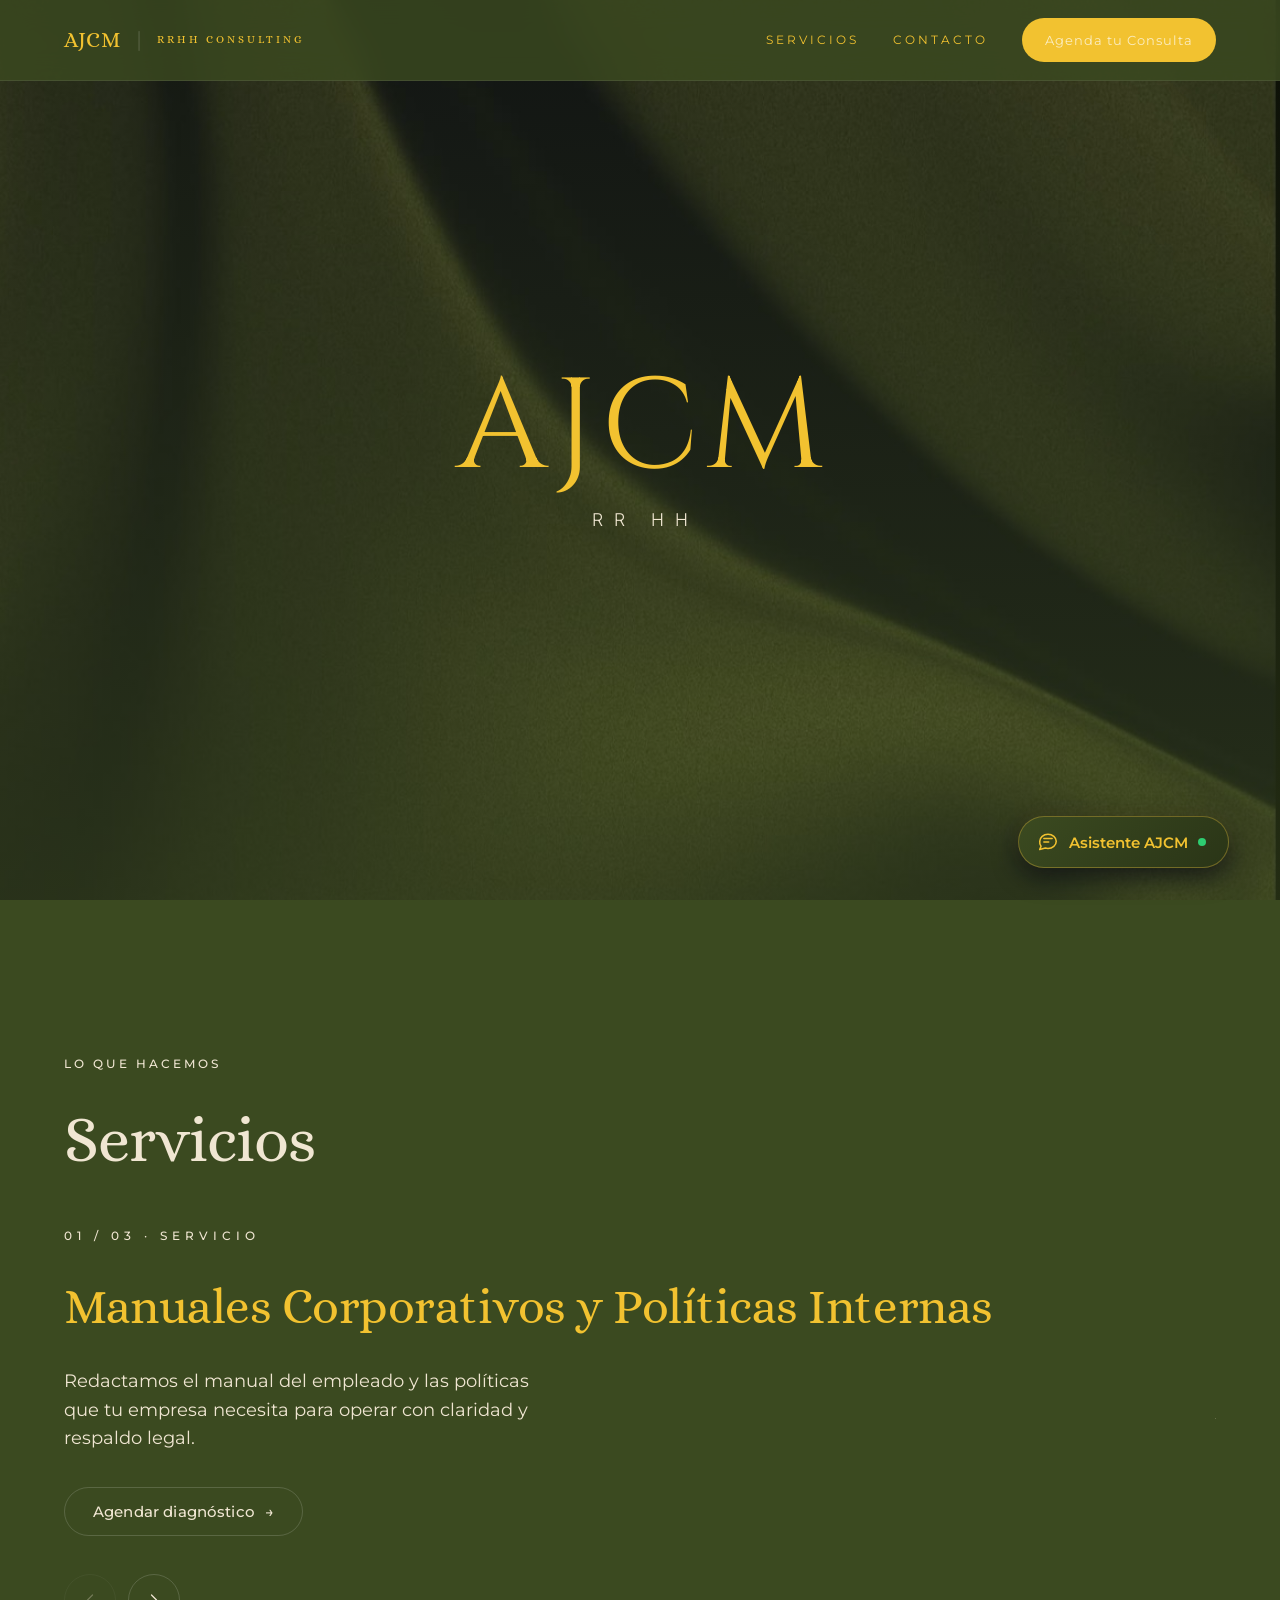
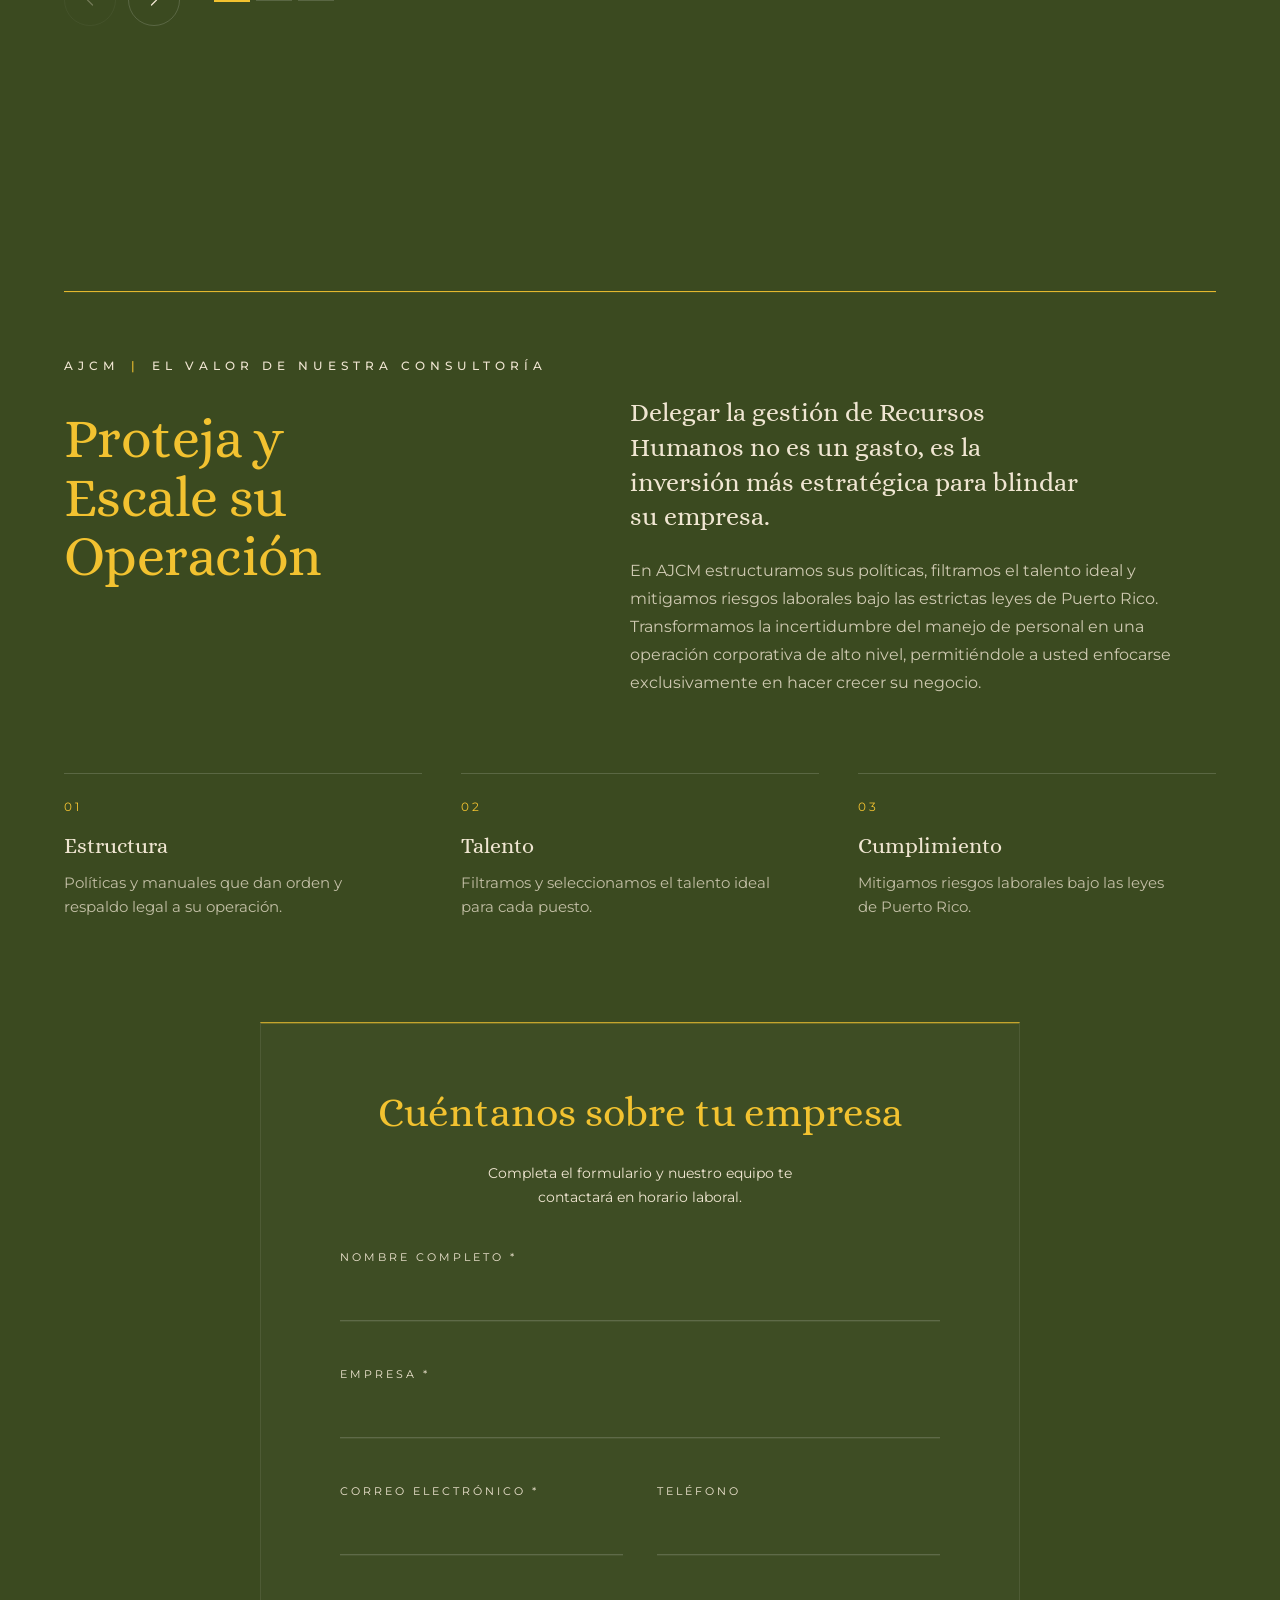
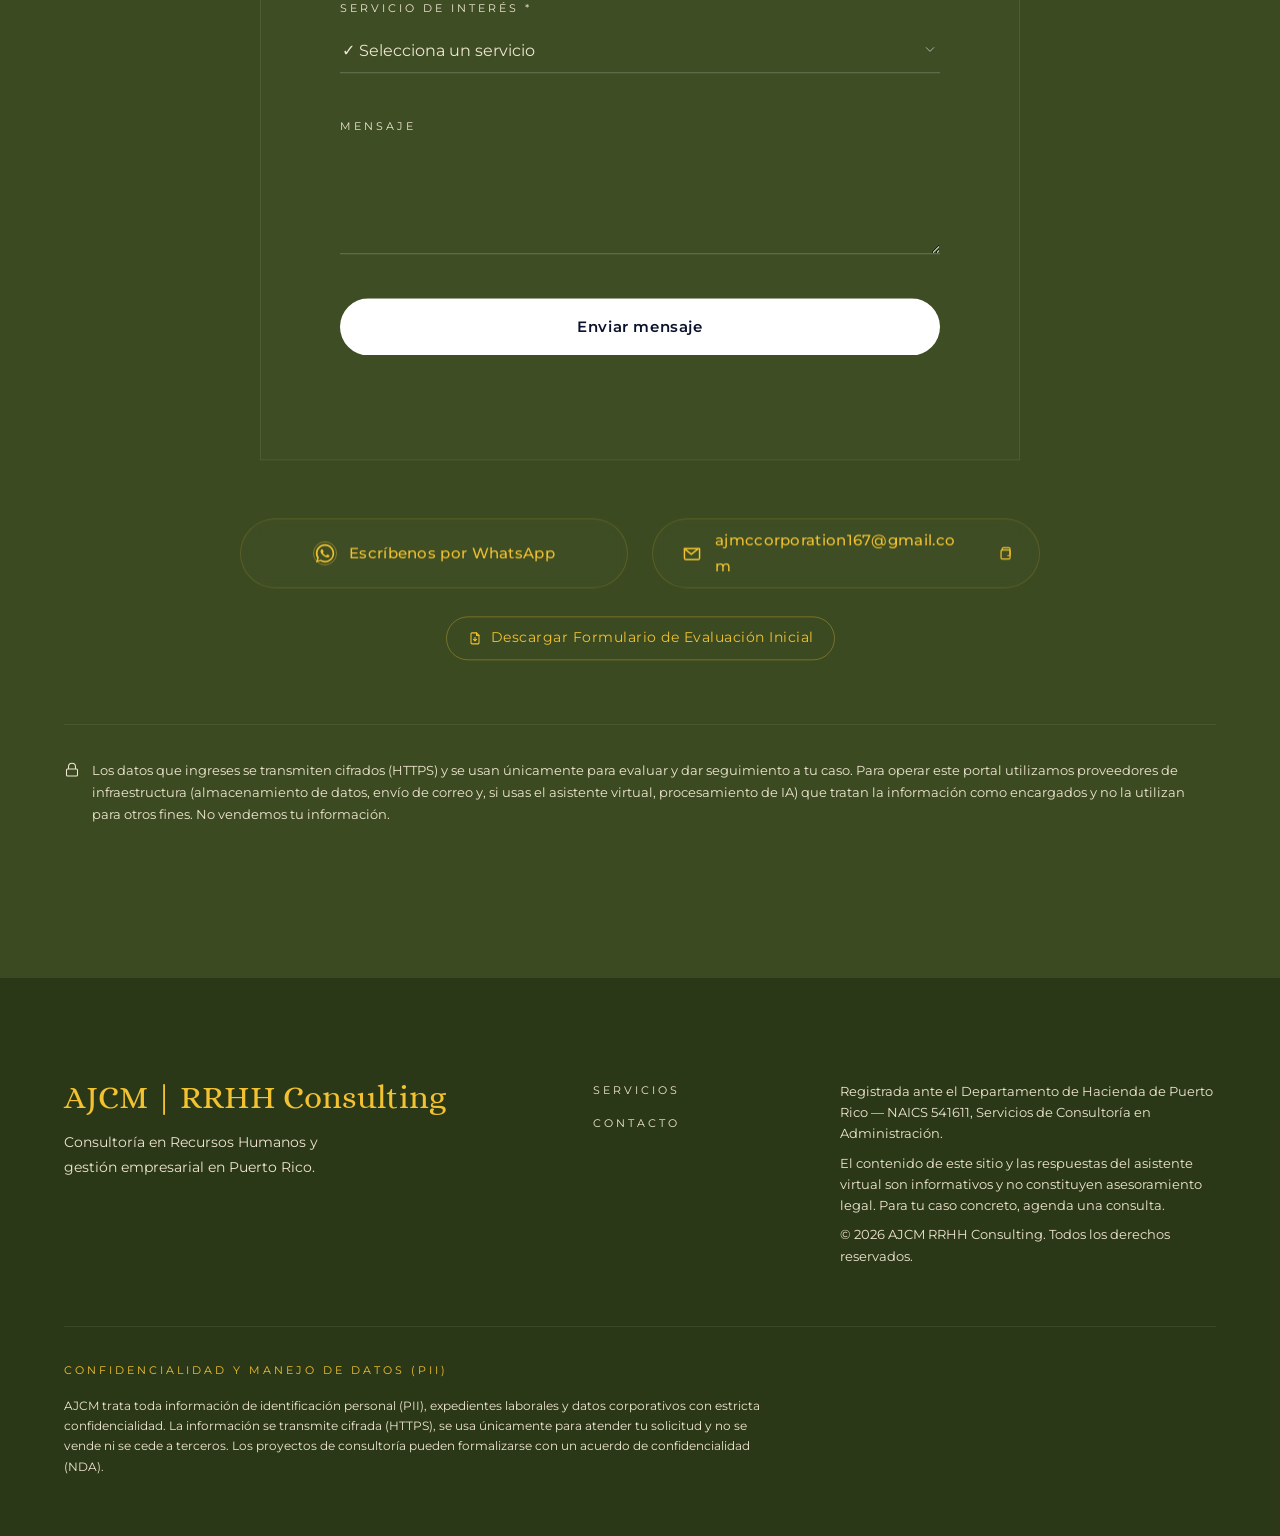
<file: index.html>
<!DOCTYPE html>
<html lang="es">
<head>
  <meta charset="UTF-8" />
  <meta name="viewport" content="width=device-width, initial-scale=1, viewport-fit=cover" />
  <title>AJCM | RRHH Consulting — Consultoría de RRHH en PR</title>
  <meta name="description" content="AJCM RRHH Consulting: manuales corporativos y políticas internas, reclutamiento y selección de talento, y adiestramientos organizacionales para empresas en Puerto Rico. Consultoría personalizada con tecnología moderna." />
  <meta name="theme-color" content="#0B132B" />

  <!-- Open Graph / Twitter: tarjeta de vista previa al compartir el enlace (WhatsApp, iMessage, LinkedIn).
       ADMIN AJCM: si cambias de dominio, actualiza las URLs absolutas de og:url, og:image y twitter:image.
       og-image.jpg mide 1200x630 (el formato que esperan WhatsApp y LinkedIn). -->
  <meta property="og:type" content="website" />
  <meta property="og:locale" content="es_PR" />
  <meta property="og:site_name" content="AJCM" />
  <meta property="og:title" content="AJCM | RRHH Consulting" />
  <meta property="og:description" content="Firma boutique de consultoría en Recursos Humanos para empresas en Puerto Rico: manuales corporativos, reclutamiento de talento y adiestramientos organizacionales." />
  <meta property="og:url" content="https://ajcm-rrhh-consulting.vercel.app/" />
  <meta property="og:image" content="https://ajcm-rrhh-consulting.vercel.app/og-image.jpg" />
  <meta property="og:image:type" content="image/jpeg" />
  <meta property="og:image:width" content="1200" />
  <meta property="og:image:height" content="630" />
  <meta property="og:image:alt" content="AJCM RR HH — Consultoría de Recursos Humanos en Puerto Rico" />
  <meta name="twitter:card" content="summary_large_image" />
  <meta name="twitter:title" content="AJCM | RRHH Consulting" />
  <meta name="twitter:description" content="Consultoría premium en Recursos Humanos en Puerto Rico: manuales corporativos, reclutamiento y adiestramientos." />
  <meta name="twitter:image" content="https://ajcm-rrhh-consulting.vercel.app/og-image.jpg" />
  <link rel="canonical" href="https://ajcm-rrhh-consulting.vercel.app/" />

  <!-- Marca que JS está activo: permite que las animaciones de scroll no oculten contenido si JS falla -->
  <!-- Arranque: clase .js, failsafe del reveal y apertura siempre en el hero (sin scripts en línea por la CSP) -->
  <script src="js/boot.js"></script>

  <!-- Datos estructurados (SEO local). Sin teléfono ni dominio hasta que estén definidos. -->
  <script type="application/ld+json">
  {
    "@context": "https://schema.org",
    "@type": "ProfessionalService",
    "name": "AJCM | RRHH Consulting",
    "description": "Consultoría en Recursos Humanos: manuales corporativos y políticas internas, reclutamiento y selección de talento, y adiestramientos organizacionales.",
    "founder": { "@type": "Person", "name": "Alexis J. Mercado Colón" },
    "areaServed": { "@type": "Place", "name": "Puerto Rico" },
    "address": { "@type": "PostalAddress", "addressLocality": "San Juan", "addressRegion": "PR", "addressCountry": "US" }
  }
  </script>

  <!-- Íconos: favicon.ico (16/32/48 px) para navegadores y lectores de enlaces, SVG inline para
       navegadores modernos, y apple-touch-icon (180x180) para Safari y la pantalla de inicio del iPhone.
       Todos con el monograma AJ en oro sobre navy. -->
  <link rel="icon" href="/favicon.ico" sizes="any" />
  <link rel="icon" type="image/svg+xml" href="data:image/svg+xml,%3Csvg xmlns='http://www.w3.org/2000/svg' viewBox='0 0 64 64'%3E%3Crect width='64' height='64' fill='%230B132B'/%3E%3Ctext x='32' y='42' font-family='Georgia,serif' font-size='28' font-weight='400' fill='%23D4AF37' text-anchor='middle'%3EAJ%3C/text%3E%3C/svg%3E" />
  <link rel="apple-touch-icon" sizes="180x180" href="/apple-touch-icon.png" />

  <!-- Tipografía: The Seasons (titulares, fuente premium local/licenciada), Alice (subtítulos), Montserrat (lectura e interacción); Cinzel + Inter solo para la firma del hero -->
  <link rel="preconnect" href="https://fonts.googleapis.com" />
  <link rel="preconnect" href="https://fonts.gstatic.com" crossorigin />
  <link href="https://fonts.googleapis.com/css2?family=Alice&family=Cinzel:wght@400&family=Inter:wght@300&family=Montserrat:wght@300;400;500;600;700&display=swap" rel="stylesheet" />

  <link rel="stylesheet" href="css/style.css" />
  <link rel="stylesheet" href="css/chat.css" />
  <!-- Modal de dos pasos, reveal al scroll y efecto magnético (aditivo, no depende de style.css) -->
  <link rel="stylesheet" href="css/modal.css" />
</head>
<body>

  <!-- Enlace de salto para navegación por teclado / lectores de pantalla (WCAG 2.4.1) -->
  <a class="skip-link" href="#main">Saltar al contenido principal</a>

  <!-- ============================= NAVEGACIÓN ============================= -->
  <header class="nav" id="siteNav">
    <div class="nav__inner">
      <a href="#inicio" class="nav__logo" aria-label="AJCM RRHH Consulting — Ir al inicio">
        AJCM<span class="nav__logo-divider" aria-hidden="true">|</span><span class="nav__logo-sub">RRHH Consulting</span>
      </a>

      <button
        type="button"
        class="nav__toggle"
        id="navToggle"
        aria-expanded="false"
        aria-controls="navMenu"
        aria-label="Abrir menú de navegación"
      >
        <span></span><span></span><span></span>
      </button>

      <nav id="navMenu" class="nav__menu" aria-label="Navegación principal">
        <a href="#servicios" class="nav__link">Servicios</a>
        <a href="#contacto" class="nav__link">Contacto</a>
        <a href="https://calendar.app.google/BkinisVpAbYweK2Z6" target="_blank" rel="noopener noreferrer" class="nav__link nav__link--cta btn btn--gold btn--sm" data-magnetic>Agenda tu Consulta<span class="sr-only"> (se abre en una pestaña nueva)</span></a>
      </nav>
    </div>
  </header>

  <main id="main">

    <!-- ============================= HERO ============================= -->
    <section class="hero" id="inicio">
      <!-- Capas decorativas para el efecto de parallax/tilt (ver js/main.js) -->
      <div class="hero__backdrop" aria-hidden="true" data-parallax-layer>
        <div class="hero__glow hero__glow--gold"></div>
        <div class="hero__glow hero__glow--navy"></div>
        <div class="hero__grid"></div>
      </div>

      <!-- Portada minimalista: la firma y su descriptor, centrados sobre la imagen de fondo -->
      <div class="hero-signature">
        <h1 class="main-acronym">AJCM<span class="sr-only"> RRHH Consulting — Consultoría de Recursos Humanos en Puerto Rico</span></h1>
        <p class="sub-descriptor" aria-hidden="true">RR HH</p>
      </div>
    </section>

    <!-- ============================= SERVICIOS ============================= -->
    <section class="services" id="servicios">
      <!-- Layout centrado: encabezado arriba, presentación de servicios debajo -->
      <div class="services__layout">
        <div class="services__aside">
          <div class="section__head" data-reveal>
            <p class="eyebrow">Lo que hacemos</p>
            <h2 class="section__title">Servicios</h2>
          </div>
        </div>

      <!-- Presentación de servicios editorial (texto a la izquierda, imagen a la derecha): reutiliza el
           carrusel scroll-snap del deck de abajo (.services-presentation, .slide, .deck__controls y
           js/slider.js). Los CTA conservan .service-card__cta + data-service porque js/modal.js abre
           el modal con ellos. -->
      <div class="deck deck--editorial" data-slider data-reveal role="region" aria-roledescription="carrusel" aria-label="Servicios">
        <div class="services-presentation" tabindex="0">
          <article class="slide slide--editorial" role="group" aria-roledescription="diapositiva" aria-label="1 de 3: Manuales Corporativos y Políticas Internas">
            <div class="slide-text">
              <p class="eyebrow slide-text__meta">01 / 03 · Servicio</p>
              <h3 class="slide-text__title">Manuales Corporativos y Políticas Internas</h3>
              <p class="slide-text__desc">Redactamos el manual del empleado y las políticas que tu empresa necesita para operar con claridad y respaldo legal.</p>
              <button type="button" class="btn btn--ghost slide-text__cta service-card__cta" data-service="manual" data-magnetic aria-haspopup="dialog">Agendar diagnóstico <span aria-hidden="true">→</span></button>
            </div>
          </article>
          <article class="slide slide--editorial" role="group" aria-roledescription="diapositiva" aria-label="2 de 3: Reclutamiento y Selección de Talento">
            <div class="slide-text">
              <p class="eyebrow slide-text__meta">02 / 03 · Servicio</p>
              <h3 class="slide-text__title">Reclutamiento y Selección de Talento</h3>
              <p class="slide-text__desc">Buscamos y filtramos candidatos alineados a tu cultura y a los requisitos legales del puesto, no solo al currículo.</p>
              <button type="button" class="btn btn--ghost slide-text__cta service-card__cta" data-service="reclutamiento" data-magnetic aria-haspopup="dialog">Agendar diagnóstico <span aria-hidden="true">→</span></button>
            </div>
          </article>
          <article class="slide slide--editorial" role="group" aria-roledescription="diapositiva" aria-label="3 de 3: Adiestramientos Organizacionales">
            <div class="slide-text">
              <p class="eyebrow slide-text__meta">03 / 03 · Servicio</p>
              <h3 class="slide-text__title">Adiestramientos Organizacionales</h3>
              <p class="slide-text__desc">Capacitamos a supervisores y equipos en liderazgo, prevención de acoso laboral y cumplimiento regulatorio.</p>
              <button type="button" class="btn btn--ghost slide-text__cta service-card__cta" data-service="adiestramiento" data-magnetic aria-haspopup="dialog">Agendar diagnóstico <span aria-hidden="true">→</span></button>
            </div>
          </article>
        </div>

        <div class="deck__controls">
          <div class="slider__dots" role="group" aria-label="Elegir servicio">
            <button type="button" class="slider__dot" data-slide-to="0" aria-label="Ir al servicio 1: Manuales Corporativos y Políticas Internas"></button>
            <button type="button" class="slider__dot" data-slide-to="1" aria-label="Ir al servicio 2: Reclutamiento y Selección de Talento"></button>
            <button type="button" class="slider__dot" data-slide-to="2" aria-label="Ir al servicio 3: Adiestramientos Organizacionales"></button>
          </div>
          <div class="slider__controls">
            <button type="button" class="slider__arrow" data-slider-prev aria-label="Servicio anterior">
              <svg viewBox="0 0 24 24" fill="none" stroke="currentColor" stroke-width="1.5" aria-hidden="true"><path stroke-linecap="round" stroke-linejoin="round" d="M15 6l-6 6 6 6"/></svg>
            </button>
            <button type="button" class="slider__arrow" data-slider-next aria-label="Servicio siguiente">
              <svg viewBox="0 0 24 24" fill="none" stroke="currentColor" stroke-width="1.5" aria-hidden="true"><path stroke-linecap="round" stroke-linejoin="round" d="M9 6l6 6-6 6"/></svg>
            </button>
          </div>
        </div>
      </div>
      </div>
    </section>

    <!-- ============================= MÓDULO DE CONTACTO Y AGENDAMIENTO ============================= -->
    <section class="contact" id="contacto">
      <!-- Presentación de valor (antes del formulario): bloque editorial sin imagen.
           Título a la izquierda, tesis a la derecha y tres pilares numerados debajo.
           Reutiliza .eyebrow y .slide-text__title para la misma voz visual de Servicios. -->
      <article class="value-pitch slide--editorial" data-reveal aria-labelledby="valuePitchTitle">
        <div class="value-pitch__head">
          <div class="value-pitch__heading">
            <p class="eyebrow value-pitch__eyebrow">AJCM <span aria-hidden="true">|</span> El valor de nuestra consultoría</p>
            <h2 class="slide-text__title value-pitch__title" id="valuePitchTitle">Proteja y Escale su Operación</h2>
          </div>
          <div class="value-pitch__body">
            <p class="value-pitch__lead">Delegar la gestión de Recursos Humanos no es un gasto, es la inversión más estratégica para blindar su empresa.</p>
            <p class="value-pitch__text">En AJCM estructuramos sus políticas, filtramos el talento ideal y mitigamos riesgos laborales bajo las estrictas leyes de Puerto Rico. Transformamos la incertidumbre del manejo de personal en una operación corporativa de alto nivel, permitiéndole a usted enfocarse exclusivamente en hacer crecer su negocio.</p>
          </div>
        </div>

        <ol class="value-pitch__pillars">
          <li class="value-pitch__pillar">
            <span class="value-pitch__num" aria-hidden="true">01</span>
            <h3 class="value-pitch__pillar-title">Estructura</h3>
            <p class="value-pitch__pillar-text">Políticas y manuales que dan orden y respaldo legal a su operación.</p>
          </li>
          <li class="value-pitch__pillar">
            <span class="value-pitch__num" aria-hidden="true">02</span>
            <h3 class="value-pitch__pillar-title">Talento</h3>
            <p class="value-pitch__pillar-text">Filtramos y seleccionamos el talento ideal para cada puesto.</p>
          </li>
          <li class="value-pitch__pillar">
            <span class="value-pitch__num" aria-hidden="true">03</span>
            <h3 class="value-pitch__pillar-title">Cumplimiento</h3>
            <p class="value-pitch__pillar-text">Mitigamos riesgos laborales bajo las leyes de Puerto Rico.</p>
          </li>
        </ol>
      </article>

      <div class="contact__grid" data-reveal>

        <!-- Formulario de leads — conectado a Supabase (js/supabase.js) -->
        <div class="contact-panel contact-panel--form">
          <h3 class="contact-panel__title">Cuéntanos sobre tu empresa</h3>
          <p class="contact-panel__text contact-panel__text--muted">
            Completa el formulario y nuestro equipo te contactará en horario laboral.
          </p>

          <form id="leadForm" novalidate>
            <!-- Trampa anti-spam (honeypot): invisible para personas, los bots la rellenan.
                 Si llega con texto, js/supabase.js finge éxito y no guarda nada. -->
            <div class="hp-field" aria-hidden="true">
              <label for="fieldReference">No completar este campo</label>
              <input type="text" id="fieldReference" name="ajcm_reference" tabindex="-1" autocomplete="off" />
            </div>
            <div class="field">
              <label for="fieldName">Nombre completo <span aria-hidden="true">*</span></label>
              <input type="text" id="fieldName" name="fullName" maxlength="120" autocomplete="name" required aria-required="true" aria-describedby="error-fieldName" />
              <span class="field-error" id="error-fieldName"></span>
            </div>

            <div class="field">
              <label for="fieldCompany">Empresa <span aria-hidden="true">*</span></label>
              <input type="text" id="fieldCompany" name="company" maxlength="160" autocomplete="organization" required aria-required="true" aria-describedby="error-fieldCompany" />
              <span class="field-error" id="error-fieldCompany"></span>
            </div>

            <div class="field-row">
              <div class="field">
                <label for="fieldEmail">Correo electrónico <span aria-hidden="true">*</span></label>
                <input type="email" id="fieldEmail" name="email" maxlength="254" autocomplete="email" required aria-required="true" aria-describedby="error-fieldEmail" />
                <span class="field-error" id="error-fieldEmail"></span>
              </div>
              <div class="field">
                <label for="fieldPhone">Teléfono</label>
                <input type="tel" id="fieldPhone" name="phone" autocomplete="tel" pattern="^[0-9+()\-\s]{7,15}$" aria-describedby="error-fieldPhone" />
                <span class="field-error" id="error-fieldPhone"></span>
              </div>
            </div>

            <div class="field">
              <label for="fieldService">Servicio de interés <span aria-hidden="true">*</span></label>
              <select id="fieldService" name="service" required aria-required="true" aria-describedby="error-fieldService">
                <option value="" disabled selected>✓ Selecciona un servicio</option>
                <option value="Manuales Corporativos y Políticas Internas">Manuales Corporativos y Políticas Internas</option>
                <option value="Reclutamiento y Selección de Talento">Reclutamiento y Selección de Talento</option>
                <option value="Adiestramientos Organizacionales">Adiestramientos Organizacionales</option>
                <option value="Otro">Otro</option>
              </select>
              <span class="field-error" id="error-fieldService"></span>
            </div>

            <div class="field">
              <label for="fieldMessage">Mensaje</label>
              <textarea id="fieldMessage" name="message" rows="3" maxlength="800"></textarea>
            </div>

            <button type="submit" class="btn btn--gold btn--block" data-magnetic>Enviar mensaje</button>
            <p class="form-status" id="formStatus" role="status" aria-live="polite"></p>
          </form>
        </div>

        <!-- Canales directos (debajo del formulario): WhatsApp, correo y descarga del PDF -->
        <div class="contact-panel contact-panel--channels" role="group" aria-label="Canales directos">

          <!-- WhatsApp corporativo: (939) 428-2820 en formato internacional para wa.me -->
          <a
            href="https://wa.me/19394282820"
            target="_blank"
            rel="noopener noreferrer"
            class="whatsapp-btn"
            id="whatsappBtn"
            aria-label="Escríbenos por WhatsApp — se abre en una pestaña nueva"
          >
            <span class="whatsapp-btn__icon" aria-hidden="true">
              <svg viewBox="0 0 32 32" fill="currentColor"><path d="M16.02 2.667C8.64 2.667 2.667 8.64 2.667 16c0 2.62.733 5.067 2.013 7.16L2.667 29.333l6.347-1.973A13.25 13.25 0 0 0 16.02 29.333c7.38 0 13.353-5.973 13.353-13.333S23.4 2.667 16.02 2.667Zm0 24.246a10.86 10.86 0 0 1-5.56-1.526l-.4-.24-4.213 1.31 1.333-4.1-.26-.42a10.87 10.87 0 0 1-1.666-5.78c0-6.013 4.893-10.906 10.766-10.906 6.014 0 10.907 4.893 10.907 10.953 0 6.013-4.893 10.709-10.907 10.709Zm5.92-8.153c-.32-.16-1.906-.94-2.2-1.046-.293-.107-.507-.16-.72.16-.213.32-.826 1.04-1.013 1.253-.187.213-.373.24-.693.08-1.873-.934-3.1-1.667-4.333-3.78-.327-.56.327-.52.933-1.733.107-.213.054-.4-.053-.56-.107-.16-.746-1.8-1.026-2.466-.267-.667-.547-.574-.747-.587h-.64c-.213 0-.56.08-.853.4-.293.32-1.12 1.093-1.12 2.667 0 1.573 1.146 3.093 1.306 3.306.16.213 2.227 3.414 5.467 4.654 2.72 1.04 3.28.84 3.867.787.587-.053 1.906-.78 2.173-1.534.267-.753.267-1.4.187-1.533-.08-.133-.293-.213-.613-.373Z"/></svg>
            </span>
            <span class="whatsapp-btn__label">
              Escríbenos por WhatsApp
            </span>
          </a>

          <div class="email-card">
            <span class="email-card__icon" aria-hidden="true">
              <svg viewBox="0 0 24 24" fill="none" stroke="currentColor" stroke-width="1.6"><path stroke-linecap="round" stroke-linejoin="round" d="M3.75 6.75h16.5v10.5a1.5 1.5 0 0 1-1.5 1.5H5.25a1.5 1.5 0 0 1-1.5-1.5V6.75Z"/><path stroke-linecap="round" stroke-linejoin="round" d="m3.75 7 7.5 6 7.5-6"/></svg>
            </span>
            <div class="email-card__text">
              <!--
                El correo NO está en texto plano en el HTML: js/main.js lo construye
                en memoria (anti-scraping) y lo coloca aquí al cargar la página.
                ADMIN AJCM: para proyectar autoridad B2B, cambia data-domain a tu dominio propio.
              -->
              <span class="email-card__address" id="emailDisplay" data-user="ajmccorporation167" data-domain="gmail.com">
                <noscript>Activa JavaScript para ver el correo, o usa el formulario de contacto.</noscript>
                <span aria-hidden="true">cargando…</span>
              </span>
            </div>
            <button
              type="button"
              class="email-card__copy"
              id="copyEmailBtn"
              aria-label="Copiar correo electrónico al portapapeles"
            >
              <svg viewBox="0 0 24 24" fill="none" stroke="currentColor" stroke-width="1.6" aria-hidden="true"><path stroke-linecap="round" stroke-linejoin="round" d="M8.25 7.5h9A1.5 1.5 0 0 1 18.75 9v9a1.5 1.5 0 0 1-1.5 1.5h-9A1.5 1.5 0 0 1 6.75 18V9a1.5 1.5 0 0 1 1.5-1.5Z"/><path stroke-linecap="round" stroke-linejoin="round" d="M8.25 7.5V6a1.5 1.5 0 0 1 1.5-1.5h7.5A1.5 1.5 0 0 1 18.75 6v7.5a1.5 1.5 0 0 1-1.5 1.5h-1.5"/></svg>
              <span class="copy-tooltip" id="copyTooltip" role="status" aria-live="polite">¡Copiado!</span>
            </button>
          </div>

          <!-- Descarga sutil del formulario de evaluación (PDF en la raíz del sitio) -->
          <div class="download-row">
            <a
              href="./AJCM_Formulario_Evaluacion.pdf?v=4"
              type="application/pdf"
              download="AJCM_Formulario_Evaluacion.pdf"
              class="btn-subtle-download"
            >
              <svg viewBox="0 0 24 24" fill="none" stroke="currentColor" stroke-width="1.6" aria-hidden="true"><path stroke-linecap="round" stroke-linejoin="round" d="M14.25 3.75H7.5A1.5 1.5 0 0 0 6 5.25v13.5a1.5 1.5 0 0 0 1.5 1.5h9a1.5 1.5 0 0 0 1.5-1.5V7.5l-3.75-3.75Z"/><path stroke-linecap="round" stroke-linejoin="round" d="M14.25 3.75V7.5H18M12 10.5v5.25m0 0 2.25-2.25M12 15.75l-2.25-2.25"/></svg>
              Descargar Formulario de Evaluación Inicial
            </a>
          </div>
        </div>
      </div>

      <!-- Aviso de privacidad: describe con precisión el flujo real de los datos -->
      <p class="privacy-disclaimer">
        <svg viewBox="0 0 24 24" fill="none" stroke="currentColor" stroke-width="1.6" aria-hidden="true" class="privacy-disclaimer__icon"><path stroke-linecap="round" stroke-linejoin="round" d="M6.75 10.5V7.125a5.25 5.25 0 0 1 10.5 0V10.5M5.25 10.5h13.5A1.5 1.5 0 0 1 20.25 12v7.5a1.5 1.5 0 0 1-1.5 1.5H5.25a1.5 1.5 0 0 1-1.5-1.5V12a1.5 1.5 0 0 1 1.5-1.5Z"/></svg>
        Los datos que ingreses se transmiten cifrados (HTTPS) y se usan únicamente para evaluar y dar seguimiento a
        tu caso. Para operar este portal utilizamos proveedores de infraestructura (almacenamiento de datos, envío de
        correo y, si usas el asistente virtual, procesamiento de IA) que tratan la información como encargados y
        no la utilizan para otros fines. No vendemos tu información.
      </p>
    </section>

  </main>

  <!-- ============================= FOOTER ============================= -->
  <footer class="site-footer">
    <div class="site-footer__inner">
      <div class="site-footer__brand">
        <p class="site-footer__logo">AJCM <span aria-hidden="true">|</span> RRHH Consulting</p>
        <p class="site-footer__tagline">Consultoría en Recursos Humanos y gestión empresarial en Puerto Rico.</p>
      </div>

      <nav class="site-footer__links" aria-label="Enlaces del pie de página">
        <a href="#servicios">Servicios</a>
        <a href="#contacto">Contacto</a>
      </nav>

      <div class="site-footer__legal">
        <p>Registrada ante el Departamento de Hacienda de Puerto Rico — NAICS 541611, Servicios de Consultoría en Administración.</p>
        <p>El contenido de este sitio y las respuestas del asistente virtual son informativos y no constituyen asesoramiento legal. Para tu caso concreto, agenda una consulta.</p>
        <p>© <span id="currentYear">2026</span> AJCM RRHH Consulting. Todos los derechos reservados.</p>
      </div>
    </div>

    <!-- Declaración de confidencialidad. ADMIN AJCM: no afirmar cifrado de extremo a extremo; el sitio cifra en tránsito (HTTPS). -->
    <div class="site-footer__confidentiality">
      <p class="site-footer__confidentiality-title">Confidencialidad y Manejo de Datos (PII)</p>
      <p>AJCM trata toda información de identificación personal (PII), expedientes laborales y datos corporativos con estricta confidencialidad. La información se transmite cifrada (HTTPS), se usa únicamente para atender tu solicitud y no se vende ni se cede a terceros. Los proyectos de consultoría pueden formalizarse con un acuerdo de confidencialidad (NDA).</p>
    </div>
  </footer>

  <!-- ============================= MODAL DE DOS PASOS ============================= -->
  <!-- Se abre desde los botones "Agendar diagnóstico" de la presentación de servicios. El contenido de los pasos lo genera js/modal.js -->
  <div class="modal" id="serviceModal" hidden>
    <div class="modal__backdrop" data-modal-close></div>
    <div class="modal__panel" role="dialog" aria-modal="true" aria-labelledby="modalTitle" tabindex="-1">
      <button type="button" class="modal__close" data-modal-close aria-label="Cerrar ventana">
        <svg viewBox="0 0 24 24" fill="none" stroke="currentColor" stroke-width="1.8" aria-hidden="true"><path stroke-linecap="round" stroke-linejoin="round" d="M6 6l12 12M18 6 6 18"/></svg>
      </button>

      <p class="modal__progress" id="modalProgress" aria-live="polite">Paso 1 de 2</p>
      <div class="modal__bar" aria-hidden="true"><span id="modalBar"></span></div>
      <h2 class="modal__title" id="modalTitle"></h2>

      <!-- Paso 1: elegir la necesidad -->
      <div class="modal__step" id="modalStep1">
        <fieldset class="modal__options" id="modalOptions">
          <legend class="sr-only">Selecciona tu necesidad principal</legend>
        </fieldset>
        <span class="field-error" id="modalError1" role="alert"></span>
        <div class="modal__actions">
          <button type="button" class="btn btn--ghost btn--sm" data-modal-close>Cancelar</button>
          <button type="button" class="btn btn--gold btn--sm" id="modalNext">Continuar <span aria-hidden="true">→</span></button>
        </div>
      </div>

      <!-- Paso 2: datos de contacto -->
      <form class="modal__step" id="modalStep2" novalidate hidden>
        <div class="field">
          <label for="mName">Nombre completo</label>
          <input type="text" id="mName" maxlength="120" autocomplete="name" required />
          <span class="field-error" id="mErrName"></span>
        </div>
        <div class="field">
          <label for="mCompany">Empresa</label>
          <input type="text" id="mCompany" maxlength="160" autocomplete="organization" required />
          <span class="field-error" id="mErrCompany"></span>
        </div>
        <div class="field">
          <label for="mEmail">Correo electrónico</label>
          <input type="email" id="mEmail" maxlength="254" autocomplete="email" required />
          <span class="field-error" id="mErrEmail"></span>
        </div>
        <div class="modal__actions">
          <button type="button" class="btn btn--ghost btn--sm" id="modalBack"><span aria-hidden="true">←</span> Atrás</button>
          <button type="submit" class="btn btn--gold btn--sm">Enviar solicitud</button>
        </div>
      </form>
    </div>
  </div>

  <script src="js/main.js" defer></script>
  <!-- Integración con Supabase para el formulario de leads -->
  <script src="js/supabase.js" defer></script>
  <!-- Asistente virtual (Groq vía /api/chat). Inyecta su propio widget. -->
  <script src="js/chat.js" defer></script>
  <!-- Modal de dos pasos, reveal al scroll, efecto magnético y guardas de configuración -->
  <script src="js/modal.js" defer></script>
  <!-- Flechas e indicadores del carrusel de servicios (el deslizamiento es CSS puro) -->
  <script src="js/slider.js" defer></script>
  <!-- Scroll con inercia: Lenis (copia local, sin CDN) + configuración del sitio -->
  <script src="js/vendor/lenis-1.3.25.min.js" defer></script>
  <script src="js/smooth-scroll.js" defer></script>
  <!-- Coreografía de entrada y reveal al scroll: Motion (copia local, sin CDN) -->
  <script src="js/vendor/motion-13.4.6.min.js" defer></script>
  <script src="js/motion-reveal.js" defer></script>
</body>
</html>
</file>
<file: css/style.css>
/* =========================================================================
   AJCM | RRHH CONSULTING — FRONTEND VISUAL (EDICIÓN EDITORIAL)
   Lienzo navy monocromático, tipografía monumental y un único acento oro.
   Paleta y tipografía controladas por variables CSS (:root) para que el
   equipo pueda ajustar colores/tamaños sin tocar cada selector.
   ========================================================================= */

:root {
  /* =========================================
     1. COLORS (AJCM Brand DNA)
     95% navy / blanco / ceniza — el oro se usa con cuentagotas.
     ========================================= */
  --color-deep-navy: #0B132B;
  --color-abyss: #050915;
  --color-olive: #3B4A20;                        /* fondo corporativo */
  --color-olive-dark: #2A3517;                   /* oliva sutilmente oscurecido */
  --color-pure-white: #ffffff;
  --color-beige: #F0E6D2;                       /* texto principal */
  --color-muted-gold: #b3932e;
  --color-featured-gold: #F2C230;
  --color-ash-navy: var(--color-beige);   /* eyebrows y metadatos */
  --color-body-copy: var(--color-beige);  /* párrafos */
  --color-hairline: rgba(255, 255, 255, 0.08);
  --color-hairline-strong: rgba(255, 255, 255, 0.16);
  --surface-panel: rgba(255, 255, 255, 0.02);
  --surface-panel-hover: rgba(255, 255, 255, 0.04);

  /* =========================================
     2. TYPOGRAPHY — sistema de tres voces
     · The Seasons → titulares (h1, h2, firma del hero, cifras). Fuente
       premium con licencia: se usa si está instalada o se sube con
       @font-face; mientras tanto cae en Alice, que sí se carga.
     · Alice → subtítulos, h3 y acentos clásicos.
     · Montserrat → párrafos, botones, eyebrows, menú y formularios.
     ========================================= */
  --font-display: 'The Seasons', 'Alice', Georgia, serif;
  --font-accent: 'Alice', Georgia, serif;
  --font-body: 'Montserrat', system-ui, -apple-system, 'Helvetica Neue', Arial, sans-serif;

  --text-body: 17px;
  --leading-body: 1.75;
  --weight-body: 400;

  --text-eyebrow: 12px;
  --tracking-eyebrow: 3px;
  --weight-eyebrow: 500;

  --text-heading-sm: clamp(23px, 2vw, 30px);
  --leading-heading-sm: 1.25;
  --tracking-heading: 0;
  --weight-heading: 400;

  --text-display: clamp(2.75rem, 5vw, 72px);
  --leading-display: 1.02;
  --tracking-display: -0.015em;
  --weight-display: 400;


  /* =========================================
     3. SPACING & RHYTHM
     ========================================= */
  --spacing-11: 11px;
  --spacing-16: 16px;
  --spacing-22: 22px;
  --spacing-34: 34px;
  --spacing-59: 59px;
  --spacing-80: 80px;
  --spacing-119: 119px;
  --gutter: clamp(22px, 5vw, 72px);
  --section-space: clamp(96px, 12vw, 180px);   /* "galerías de museo" */

  /* =========================================
     4. GEOMETRY & SURFACES
     Tensión geométrica: paneles a 0px, interactivos en píldora.
     ========================================= */
  --radius-cards: 0px;
  --radius-buttons: 1000px;
  --surface-navy-transparent: rgba(11, 19, 43, 0.82);
  --surface-olive-transparent: rgba(59, 74, 32, 0.82);

  /* =========================================
     5. COMPATIBILIDAD — NO BORRAR
     css/chat.css, css/modal.css, el bloque "Formulario" de este archivo y
     js/supabase.js usan estos nombres. Se conservan para que el chat, el
     modal y los formularios se vean y funcionen exactamente igual.
     ========================================= */
  --color-navy: var(--color-deep-navy);
  --color-gold: var(--color-featured-gold);
  --color-text-on-gold: var(--color-deep-navy);
  /* --font-body y --font-display (usadas por css/chat.css) se definen en la sección 2 */
  --radius-pill: var(--radius-buttons);
  --color-navy-deep: #060a18;
  --color-navy-raised: #121c3d;
  --color-gold-soft: #e8cf7a;
  --color-text-body: var(--color-beige);
  --color-text-muted: var(--color-beige);
  --color-border-hairline: rgba(212, 175, 55, 0.18);
  --glass-bg: rgba(255, 255, 255, 0.045);
  --glass-bg-hover: rgba(212, 175, 55, 0.08);
  --glass-border: rgba(255, 255, 255, 0.12);
  --glass-border-hover: rgba(212, 175, 55, 0.55);
  --glass-blur: 16px;
  --radius-card: 20px;
  --radius-sm: 10px;
  --page-max-width: 1320px;
  --transition-fast: 180ms ease;
  --transition-medium: 300ms cubic-bezier(0.22, 1, 0.36, 1);
}

/* =========================================================================
   RESET LIGERO
   ========================================================================= */
*, *::before, *::after { box-sizing: border-box; }
html {
  scroll-behavior: smooth;
  background: var(--color-olive-dark);
  /* Sin desplazamiento lateral. "clip" y no "hidden": hidden en html + body convierte
     al body en su propio contenedor de scroll y rompe el scroll de la ventana
     (Lenis, animaciones, posición de anclas). El carrusel conserva su propio
     overflow-x: auto. */
  overflow-x: clip;
  /* Firefox: barra fina y oscura (los navegadores WebKit usan las reglas de abajo) */
  scrollbar-width: thin;
  scrollbar-color: rgba(255, 255, 255, 0.1) #2A3517;
}

/* Lenis (js/smooth-scroll.js): estilos requeridos por la librería (lenis.css v1.3.25).
   Con Lenis activo, scroll-behavior nativo debe ser "auto" o ambos compiten. */
html.lenis, html.lenis body { height: auto; scroll-behavior: auto; }
.lenis:not(.lenis-autoToggle).lenis-stopped { overflow: clip; }
.lenis [data-lenis-prevent],
.lenis [data-lenis-prevent-wheel],
.lenis [data-lenis-prevent-touch],
.lenis [data-lenis-prevent-vertical],
.lenis [data-lenis-prevent-horizontal] { overscroll-behavior: contain; }
.lenis.lenis-smooth iframe { pointer-events: none; }
.lenis.lenis-autoToggle { transition-property: overflow; transition-duration: 1ms; transition-behavior: allow-discrete; }

/* Scrollbar de lujo (Chrome, Edge, Safari) */
::-webkit-scrollbar { width: 8px; }
::-webkit-scrollbar-track { background: #2A3517; } /* oliva aún más oscuro que el fondo */
::-webkit-scrollbar-thumb { background: rgba(255, 255, 255, 0.1); border-radius: 10px; }
::-webkit-scrollbar-thumb:hover { background: rgba(212, 175, 55, 0.5); } /* acento dorado sutil */
@media (prefers-reduced-motion: reduce) {
  html { scroll-behavior: auto; }
  *, *::before, *::after { animation-duration: 0.001ms !important; animation-iteration-count: 1 !important; transition-duration: 0.001ms !important; scroll-behavior: auto !important; }
}

body {
  margin: 0;
  /* Lienzo sólido navy. El radial hacia casi-negro en las esquinas da una
     ilusión de profundidad imperceptible; sin texturas ni fotografía. */
  background:
    radial-gradient(ellipse 120% 90% at 50% 40%, var(--color-olive) 55%, var(--color-olive-dark) 100%) fixed,
    var(--color-olive);
  isolation: isolate; /* contexto propio: la textura (z-index -1) queda sobre este fondo y bajo el contenido */
  color: var(--color-beige);
  font-family: var(--font-body); /* Montserrat por defecto; titulares y acentos la sobrescriben */
  font-size: var(--text-body);
  font-weight: var(--weight-body);
  line-height: var(--leading-body);
  -webkit-font-smoothing: antialiased;
  overflow-x: hidden; /* respaldo para navegadores sin soporte de "clip" */
  overflow-x: clip;
}

h1, h2, h3 { color: var(--color-beige); margin: 0; line-height: 1.1; font-weight: 400; }
h1, h2 { font-family: var(--font-display); }
h3 { font-family: var(--font-accent); }
p { margin: 0; }
a { color: inherit; text-decoration: none; }

/* Textura de estuco casi imperceptible: fija tras toda la página (el hero la tapa con su
   propia imagen). En gris y al 7% solo aporta relieve, sin teñir el oliva. */
body::before {
  content: "";
  position: fixed;
  inset: 0;
  z-index: -1;
  background: url('../textura.jpg') center / cover no-repeat;
  filter: grayscale(1);
  opacity: 0.07;
  pointer-events: none;
}

/* Selección de texto en dorado */
::selection { background: var(--color-featured-gold); color: var(--color-abyss); }
ul { margin: 0; padding: 0; list-style: none; }
img, svg { display: block; max-width: 100%; }
button, input, select, textarea { font-family: inherit; }

/* Foco visible en TODO elemento interactivo — accesibilidad no negociable */
a:focus-visible,
button:focus-visible,
input:focus-visible,
select:focus-visible,
textarea:focus-visible,
[tabindex]:focus-visible {
  outline: 2px solid var(--color-featured-gold);
  outline-offset: 4px;
}

.skip-link {
  position: absolute;
  left: -9999px;
  top: 0;
  background: var(--color-pure-white);
  color: var(--color-deep-navy);
  padding: 10px 18px;
  font-weight: 600;
  z-index: 999;
}
.skip-link:focus { left: 0; }

/* Eyebrow: diminuto, mayúsculas, tracking extremo. La tensión contra los
   titulares masivos es la firma visual de toda la página. */
.eyebrow {
  text-transform: uppercase;
  letter-spacing: var(--tracking-eyebrow);
  font-size: var(--text-eyebrow);
  font-weight: var(--weight-eyebrow);
  line-height: 1.6;
  color: var(--color-ash-navy);
  margin: 0 0 var(--spacing-34);
}

.text-gold { color: var(--color-featured-gold); }

/* =========================================================================
   BOTONES — píldora (1000px) para todos los CTAs
   El oro (.btn--gold) se ve en el modal de servicios y en "Agenda tu Consulta"
   del header; el formulario lo reinterpreta en blanco más abajo.
   ========================================================================= */
.btn {
  display: inline-flex;
  align-items: center;
  justify-content: center;
  gap: 10px;
  border-radius: var(--radius-buttons);
  padding: 14px 28px;
  font-weight: 500;
  font-size: 15px;
  letter-spacing: 0.01em;
  border: 1px solid transparent;
  cursor: pointer;
  transition: transform var(--transition-fast), background var(--transition-fast), border-color var(--transition-fast), color var(--transition-fast);
  min-height: 44px; /* mínimo táctil AA */
}
.btn--gold {
  background: var(--color-featured-gold);
  color: var(--color-deep-navy);
  font-weight: 600;
}
.btn--gold:hover,
.btn--gold:focus-visible {
  background: #dfbe52;
  transform: translateY(-2px);
}
.btn--ghost {
  background: transparent;
  color: var(--color-beige);
  border-color: var(--color-hairline-strong);
}
.btn--ghost:hover,
.btn--ghost:focus-visible {
  border-color: #fff;
  transform: translateY(-2px);
}
.btn--lg { padding: 19px 38px; font-size: 16px; }
.btn--sm { padding: 10px 22px; font-size: 13px; }
.btn--block { width: 100%; }

/* Variante monocromática: el botón del formulario hereda .btn--gold en el HTML
   pero NO debe gastar el oro. */
.contact-panel .btn--gold {
  background: var(--color-pure-white);
  color: var(--color-deep-navy);
}
.contact-panel .btn--gold:hover,
.contact-panel .btn--gold:focus-visible {
  background: rgba(255, 255, 255, 0.86);
}

@media (prefers-reduced-motion: reduce) {
  .btn--gold:hover, .btn--ghost:hover { transform: none; }
}

/* =========================================================================
   NAVEGACIÓN
   ========================================================================= */
.nav {
  position: fixed;
  inset: 0 0 auto 0;
  z-index: 100;
  background: var(--surface-olive-transparent);
  backdrop-filter: blur(14px);
  -webkit-backdrop-filter: blur(14px);
  border-bottom: 1px solid var(--color-hairline);
}
.nav__inner {
  max-width: var(--page-max-width);
  margin: 0 auto;
  display: flex;
  align-items: center;
  justify-content: space-between;
  padding: 18px var(--gutter);
}
.nav__logo {
  font-family: var(--font-display);
  font-weight: 400;
  font-size: 22px;
  letter-spacing: 0.01em;
  color: var(--color-beige);
  display: flex;
  align-items: center;
  gap: 12px;
  white-space: nowrap;
}
.nav__logo-divider { color: var(--color-hairline-strong); font-weight: 400; }
.nav__logo-sub { font-size: 11px; font-weight: 400; color: var(--color-ash-navy); letter-spacing: 3px; text-transform: uppercase; }

.nav__toggle {
  display: none;
  width: 44px;
  height: 44px;
  background: transparent;
  border: 1px solid var(--color-hairline-strong);
  border-radius: var(--radius-buttons);
  flex-direction: column;
  align-items: center;
  justify-content: center;
  gap: 5px;
  cursor: pointer;
}
.nav__toggle span { width: 18px; height: 1.5px; background: #fff; transition: transform var(--transition-fast), opacity var(--transition-fast); }
.nav__toggle[aria-expanded="true"] span:nth-child(1) { transform: translateY(6.5px) rotate(45deg); }
.nav__toggle[aria-expanded="true"] span:nth-child(2) { opacity: 0; }
.nav__toggle[aria-expanded="true"] span:nth-child(3) { transform: translateY(-6.5px) rotate(-45deg); }

.nav__menu { display: flex; align-items: center; gap: var(--spacing-34); }
.nav__link { font-size: 12px; font-weight: 400; letter-spacing: 3px; text-transform: uppercase; color: rgba(255, 255, 255, 0.7); padding: 6px 0; border-bottom: 1px solid transparent; transition: color var(--transition-fast), border-color var(--transition-fast); }
.nav__link:not(.nav__link--cta):hover, .nav__link:not(.nav__link--cta):focus-visible { color: var(--color-featured-gold); border-color: var(--color-featured-gold); }
.nav__link--cta { border-bottom: none; padding: 10px 22px; letter-spacing: 1px; text-transform: none; font-size: 13px; }

@media (max-width: 860px) {
  .nav__toggle { display: flex; }
  .nav__menu {
    position: absolute;
    top: 100%; left: 0; right: 0;
    background: var(--color-olive);
    border-bottom: 1px solid var(--color-hairline);
    flex-direction: column;
    align-items: stretch;
    gap: 0;
    max-height: 0;
    overflow: hidden;
    transition: max-height var(--transition-medium);
  }
  .nav__menu.is-open { max-height: 320px; }
  .nav__link { padding: 18px var(--gutter); border-bottom: 1px solid var(--color-hairline); width: 100%; }
  .nav__link--cta { margin: var(--spacing-16) var(--gutter) var(--spacing-22); width: calc(100% - var(--gutter) * 2); text-align: center; padding: 14px 22px; }
}

/* =========================================================================
   HERO — portada minimalista: solo la firma AJCM, centrada sobre la imagen
   ========================================================================= */
.hero {
  position: relative;
  height: 100vh;
  height: 100svh; /* en móvil descuenta las barras del navegador */
  min-height: 480px;
  display: flex;
  align-items: center;
  justify-content: center;
  padding: 0 var(--gutter);
  overflow: hidden;
  isolation: isolate;
  /* Textura satinada oliva bajo un velo ligero: 20% arriba → 60% abajo para
     que el titular y los textos blancos se lean siempre con contraste. */
  background-color: var(--color-olive);
  background-image:
    linear-gradient(to bottom, rgba(59, 74, 32, 0.2), rgba(59, 74, 32, 0.6)),
    url('../oliva.jpg');
  background-size: cover;
  background-position: center center;
  background-repeat: no-repeat;
}
/* Parallax sutil solo en escritorio: en iOS/Android "fixed" escala la imagen
   al alto de toda la página y produce saltos al hacer scroll. */
@media (min-width: 1025px) and (hover: hover) and (prefers-reduced-motion: no-preference) {
  .hero { background-attachment: fixed; }
}

/* Capas de profundidad: se conservan en el DOM (js/main.js las anima) pero
   reducidas a un halo casi imperceptible. Sin cuadrícula, sin ruido. */
.hero__backdrop { position: absolute; inset: 0; z-index: -1; }
.hero__glow {
  position: absolute;
  width: 70vw; height: 70vw;
  max-width: 1100px; max-height: 1100px;
  border-radius: 50%;
  filter: blur(120px);
  will-change: transform;
}
.hero__glow--gold { background: var(--color-featured-gold); top: -30%; right: -20%; }
.hero__glow--navy { background: #1a2a5e; bottom: -35%; left: -20%; }
/* Fondo del hero limpio y oscuro, listo para recibir imágenes 3D. Las capas
   siguen en el DOM porque js/main.js las referencia, pero no se pintan. */
.hero__glow, .hero__grid { display: none; }

/* La firma: Cinzel escultural (AJCM) + Inter con tracking extremo (RR HH).
   El .hero ya es 100svh con flexbox centrado; este bloque ocupa el mismo alto
   para que la composición quede en el centro exacto de la pantalla. */
.hero-signature {
  display: flex;
  flex-direction: column;
  align-items: center;
  justify-content: center;
  gap: 12px;
  height: 100vh;
  height: 100svh;
  text-align: center;
}
.main-acronym {
  margin: 0;
  font-family: 'Cinzel', 'Playfair Display', Georgia, serif;
  font-size: clamp(3rem, 15vw, 8rem); /* escala del iPhone SE (48px) al escritorio (128px) sin salirse */
  font-weight: 400;
  line-height: 1;
  letter-spacing: 0.05em;
  margin-right: -0.05em; /* compensa el tracking tras la última letra: centro óptico exacto */
  color: var(--color-beige);
}
.sub-descriptor {
  margin: 0;
  font-family: 'Inter', system-ui, sans-serif;
  font-size: 1.1rem;
  font-weight: 300;
  letter-spacing: 0.6em;
  margin-right: -0.6em; /* idem: el tracking extremo desplazaría "RR HH" a la izquierda */
  color: var(--color-beige);
  text-transform: uppercase;
}

/* Entrada de la firma al cargar: la anima js/motion-reveal.js (AJCM primero, RR HH después) */

/* =========================================================================
   SECCIONES GENÉRICAS — cada bloque respira como una sala de museo
   ========================================================================= */
/* Solo las secciones de la página: el chat (js/chat.js) también es un <section> y no debe heredar este padding */
main > section { padding: var(--section-space) var(--gutter); }
.section__head {
  max-width: var(--page-max-width);
  margin: 0 auto clamp(64px, 7vw, 104px);
  text-align: left;
}
.section__title {
  max-width: 18ch;
  font-size: var(--text-display);
  font-weight: var(--weight-display);
  letter-spacing: var(--tracking-display);
  line-height: var(--leading-display);
}
.section__intro {
  max-width: 44ch;
  color: var(--color-body-copy);
  font-size: var(--text-body);
  line-height: var(--leading-body);
  margin-top: var(--spacing-34);
}

/* Encabezado dividido: título a la izquierda, intro flotando abajo a la derecha */
.section__head--split {
  display: grid;
  grid-template-columns: minmax(0, 7fr) minmax(0, 4fr);
  column-gap: var(--spacing-59);
  align-items: end;
}
.section__head--split .eyebrow { grid-column: 1 / -1; }
.section__head--split .section__intro { margin-top: 0; justify-self: end; }
@media (max-width: 860px) {
  .section__head--split { grid-template-columns: 1fr; }
  .section__head--split .section__intro { margin-top: var(--spacing-34); justify-self: start; }
}

/* Reveal con Motion (js/motion-reveal.js): estos elementos esperan ocultos hasta
   que el script los anima y les pone .is-visible. Solo con JS activo (html.js);
   si el script no llega a ejecutarse, html.reveal-failsafe los muestra todos. */
html.js:not(.reveal-failsafe) :is([data-reveal], .reveal, .main-acronym, .sub-descriptor):not(.is-visible) { opacity: 0; }

/* =========================================================================
   SERVICIOS — encabezado + presentación de servicios (texto), alineados a la izquierda
   ========================================================================= */
.services__layout {
  /* Misma cuadrícula que el menú: el texto nace en el borde izquierdo del logo AJCM */
  max-width: calc(var(--page-max-width) - var(--gutter) * 2);
  margin: 0 auto;
  display: flex;
  flex-direction: column;
  gap: clamp(24px, 3vw, 48px);
}
main > section.services { padding-bottom: clamp(48px, 6vw, 96px); } /* la presentación ya aporta su propio aire */
/* Encabezado y presentación anclados al margen izquierdo; el espacio libre queda a la derecha */
.services__aside { width: 100%; }
.services__aside .section__head { margin: 0; text-align: left; }

/* Presentación de servicios editorial: hereda .services-presentation, .slide
   y .deck__controls del deck de abajo. Cada slide es una sola columna de texto
   alineada arriba, sin imagen.
   Sin bordes: el navy fluye de una sección a otra sin cortes. */
.deck--editorial {
  min-width: 0; /* hijo flex: sin esto el track de 3 slides ensancha la columna en móvil */
  width: 100%;
}
.deck--editorial .services-presentation { min-height: 0; }
.deck--editorial .slide.slide--editorial { /* 3 clases: gana a las reglas móviles de .slide sin repetirlas */
  display: grid;
  grid-template-columns: minmax(0, 1fr); /* solo texto: sin columna de imagen */
  align-items: start;
  padding: clamp(8px, 1.5vw, 16px) 0;
  text-align: left;
}
.slide--editorial .slide-text {
  max-width: none;
  display: flex;
  flex-direction: column;
  align-items: flex-start;
}
.slide--editorial .slide-text__meta { letter-spacing: 5px; margin-bottom: var(--spacing-34); }
.slide--editorial .slide-text__title {
  font-size: clamp(2.25rem, 3.8vw, 3.75rem);
  line-height: 1.1;
}
.slide--editorial .slide-text__desc {
  font-size: clamp(1.05rem, 1.4vw, 1.25rem);
  line-height: 1.6;
  max-width: 500px;
  margin: var(--spacing-34) 0 0; /* respiro entre título y descripción */
}
.deck--editorial .slide-text__cta { margin-top: var(--spacing-34); align-self: flex-start; } /* modal.css pone margin-top: auto a .service-card__cta */
.deck--editorial .deck__controls { justify-content: flex-start; padding-left: 0; padding-right: 0; }


/* =========================================================================
   FONDO DE SERVICIOS — transparente: deja ver el oliva y la textura del body
   ========================================================================= */

.services-presentation {
  position: relative; /* referencia de offsetLeft para js/slider.js */
  display: flex;
  overflow-x: auto;
  scroll-snap-type: x mandatory;
  width: 100%; /* 100vw incluiría la barra de scroll vertical y desbordaría la página */
  min-height: 80vh;
  scrollbar-width: none; /* Ocultar barra de scroll */
  overscroll-behavior-x: contain;
}
.services-presentation::-webkit-scrollbar { display: none; }
.services-presentation:focus-visible { outline: 1px solid rgba(255, 255, 255, 0.4); outline-offset: -8px; }
@media (prefers-reduced-motion: no-preference) { .services-presentation { scroll-behavior: smooth; } }

.slide {
  position: relative; /* contiene los .sr-only absolutos */
  scroll-snap-align: start;
  flex: 0 0 100%; /* Cada slide ocupa todo el ancho visible */
  display: flex;
  flex-direction: row; /* Slides 1 y 3: imagen izquierda, texto derecha */
  align-items: center;
  padding: 40px 8%;
  gap: 50px;
}
.slide:nth-child(even) { flex-direction: row-reverse; } /* Slides 2 y 4: texto izquierda, imagen derecha */

.slide-image { flex: 1 1 55%; min-width: 0; }
.slide-image img {
  width: 100%;
  height: min(64vh, 600px);
  object-fit: cover;
  border-radius: 4px;
}
.slide-text { flex: 1 1 45%; min-width: 0; max-width: 520px; }
.slide-text__meta { margin-bottom: var(--spacing-22); }
.slide-text__title {
  font-family: var(--font-display); /* 'The Seasons', serif (cae en Alice si no está disponible) */
  font-weight: 400;
  font-size: clamp(36px, 3.4vw, 48px);
  line-height: 1.08;
  letter-spacing: -0.01em;
}
.slide-text__desc {
  font-family: var(--font-body); /* 'Montserrat', sans-serif */
  font-size: 17px;
  line-height: 1.6;
  color: var(--color-body-copy);
  margin-top: var(--spacing-22);
}
.slide-text__cta { margin-top: var(--spacing-34); }

/* Controles alineados a la izquierda (flechas + indicadores): la esquina
   inferior derecha la ocupa el botón flotante del asistente */
.deck__controls {
  max-width: var(--page-max-width);
  margin: 0 auto;
  padding: var(--spacing-22) var(--gutter) var(--spacing-34);
  display: flex;
  align-items: center;
  justify-content: flex-start;
  gap: var(--spacing-34);
}
.slider__controls { display: flex; gap: 12px; flex-shrink: 0; order: -1; }
.slider__arrow {
  width: 52px; height: 52px;
  display: grid; place-items: center;
  background: transparent;
  border: 1px solid var(--color-hairline-strong);
  border-radius: var(--radius-buttons);
  color: var(--color-beige);
  cursor: pointer;
  transition: background var(--transition-fast), border-color var(--transition-fast), color var(--transition-fast), opacity var(--transition-fast);
}
.slider__arrow svg { width: 20px; height: 20px; }
.slider__arrow:hover:not(:disabled), .slider__arrow:focus-visible { background: #fff; border-color: #fff; color: var(--color-deep-navy); }
.slider__arrow:disabled { opacity: 0.3; cursor: default; }

.slider__dots { display: flex; gap: 6px; }
.slider__dot {
  width: 36px; height: 24px; /* área táctil amplia; la línea visible es el ::before */
  padding: 0;
  background: transparent;
  border: 0;
  cursor: pointer;
  position: relative;
}
.slider__dot::before {
  content: "";
  position: absolute;
  left: 0; right: 0; top: 50%;
  height: 1px;
  background: var(--color-hairline-strong);
  transition: background var(--transition-fast), height var(--transition-fast);
}
.slider__dot[aria-current="true"]::before { background: var(--color-featured-gold); height: 2px; }

/* En móviles, las columnas se apilan (imagen arriba, texto abajo) */
@media (max-width: 768px) {
  .slide,
  .slide:nth-child(even) { flex-direction: column; padding: 40px 24px; justify-content: center; gap: 28px; }
  .slide-image, .slide-text { flex: none; width: 100%; }
  .slide-image img { height: 38vh; min-height: 220px; }
  .slider__controls { display: none; } /* en móvil se desliza con el dedo; los indicadores guían */
}

/* =========================================================================
   MÓDULO DE CONTACTO
   ========================================================================= */
/* Presentación de valor (antes del formulario): bloque editorial sin imagen.
   Hilo dorado arriba, título | tesis a dos columnas y tres pilares numerados. */
.value-pitch {
  max-width: calc(var(--page-max-width) - var(--gutter) * 2);
  margin: 0 auto clamp(64px, 8vw, 120px);
  padding-top: clamp(40px, 5vw, 64px);
  border-top: 1px solid var(--color-featured-gold);
  text-align: left;
}
.value-pitch__head {
  display: grid;
  grid-template-columns: minmax(0, 5fr) minmax(0, 6fr);
  gap: clamp(32px, 6vw, 96px);
  align-items: start;
}
.value-pitch__eyebrow { letter-spacing: 5px; margin-bottom: var(--spacing-34); }
.value-pitch__eyebrow span { color: var(--color-featured-gold); margin: 0 4px; }
.slide--editorial .value-pitch__title {
  font-size: clamp(2.5rem, 4.4vw, 4.25rem);
  line-height: 1.05;
  max-width: 11ch;
}
.value-pitch__body { padding-top: clamp(0px, 3.2vw, 52px); } /* alinea la tesis con el título, no con la etiqueta */
.value-pitch__lead {
  font-family: var(--font-display);
  font-size: clamp(1.4rem, 2vw, 1.85rem);
  line-height: 1.35;
  color: var(--color-beige);
  max-width: 30ch;
}
.value-pitch__text {
  margin-top: var(--spacing-22);
  font-size: clamp(1rem, 1.15vw, 1.075rem);
  line-height: 1.75;
  color: var(--color-body-copy);
  opacity: 0.82;
  max-width: 54ch;
}
.value-pitch__pillars {
  list-style: none;
  margin: clamp(48px, 6vw, 88px) 0 0;
  padding: 0;
  display: grid;
  grid-template-columns: repeat(3, minmax(0, 1fr));
  gap: clamp(24px, 3vw, 48px);
}
.value-pitch__pillar {
  padding-top: var(--spacing-22);
  border-top: 1px solid var(--color-hairline-strong);
}
.value-pitch__num {
  display: block;
  font-family: var(--font-body);
  font-size: 12px;
  letter-spacing: 3px;
  color: var(--color-featured-gold);
  margin-bottom: var(--spacing-16);
}
.value-pitch__pillar-title {
  font-family: var(--font-display);
  font-weight: 400;
  font-size: clamp(1.35rem, 1.7vw, 1.6rem);
  line-height: 1.2;
  color: var(--color-beige);
}
.value-pitch__pillar-text {
  margin-top: var(--spacing-11);
  font-size: 15px;
  line-height: 1.65;
  color: var(--color-body-copy);
  opacity: 0.75;
  max-width: 32ch;
}
@media (max-width: 900px) {
  .value-pitch__head { grid-template-columns: 1fr; gap: var(--spacing-34); }
  .value-pitch__body { padding-top: 0; }
  .value-pitch__pillars { grid-template-columns: 1fr; gap: var(--spacing-34); }
}

.contact__grid {
  max-width: var(--page-max-width);
  margin: 0 auto;
  display: grid;
  grid-template-columns: minmax(0, 1fr);
  grid-template-areas:
    "form"
    "channels"; /* el formulario primero; WhatsApp, correo y descarga del PDF debajo */
  gap: clamp(22px, 2.5vw, 34px);
  align-items: stretch;
}
/* Canales directos: una línea limpia sobre el fondo, sin caja */
.contact-panel.contact-panel--channels {
  grid-area: channels;
  width: 100%;
  max-width: 800px;
  justify-self: center;
  display: flex;
  flex-direction: row;
  flex-wrap: wrap;
  gap: 24px;
  align-items: stretch;
  justify-content: center;
  /* Aire entre el formulario y los canales: este margen + el gap de la cuadrícula ≈ 40–60px */
  margin-top: clamp(18px, 2.6vw, 26px);
  padding: 0;
  background: transparent;
  border: 0;
}
.contact-panel.contact-panel--form {
  grid-area: form;
  width: 100%;
  max-width: 760px;
  justify-self: center;
  padding: clamp(36px, 5vw, 72px) clamp(24px, 5vw, 80px);
  border-top: 1px solid var(--color-featured-gold); /* el hilo de oro marca al protagonista */
  text-align: center;
}
.contact-panel--form .contact-panel__title { font-size: clamp(30px, 3.2vw, 44px); }
.contact-panel--form .contact-panel__text--muted { max-width: 40ch; margin: 0 auto; }

.contact-panel {
  background: var(--surface-panel);
  border: 1px solid var(--color-hairline);
  border-radius: var(--radius-cards);
  box-shadow: none;
  padding: clamp(28px, 3vw, 48px);
  display: flex;
  flex-direction: column;
  gap: var(--spacing-22);
}
.contact-panel__title { font-size: var(--text-heading-sm); line-height: var(--leading-heading-sm); letter-spacing: var(--tracking-heading); font-weight: var(--weight-heading); }
.contact-panel__text { color: var(--color-body-copy); font-size: 16px; }
.contact-panel__text--muted { font-size: 14px; color: var(--color-ash-navy); }

/* B y C. WhatsApp y correo — dos píldoras gemelas: mismo ancho, alto, borde y brillo */
.whatsapp-btn,
.email-card {
  flex: 1 1 calc(50% - 12px); /* misma base para ambas: anchos idénticos */
  min-width: 0;
  min-height: 60px;
  display: flex;
  align-items: center;
  justify-content: center;
  gap: 12px;
  padding: 8px 28px;
  background: rgba(255, 255, 255, 0.02);
  -webkit-backdrop-filter: blur(10px);
  backdrop-filter: blur(10px);
  border: 1px solid rgba(212, 175, 55, 0.2);
  border-radius: 999px;
  color: var(--color-beige);
  position: relative;
  transition: transform 0.4s cubic-bezier(0.25, 1, 0.5, 1), border-color 0.4s cubic-bezier(0.25, 1, 0.5, 1), background 0.4s cubic-bezier(0.25, 1, 0.5, 1), box-shadow 0.4s cubic-bezier(0.25, 1, 0.5, 1);
}
.email-card { padding-right: 12px; } /* el botón de copiar ya aporta su propio aire */
.whatsapp-btn:hover, .whatsapp-btn:focus-visible,
.email-card:hover, .email-card:focus-within {
  transform: translateY(-2px);
  border-color: rgba(212, 175, 55, 0.6);
  background: rgba(212, 175, 55, 0.05);
  box-shadow: 0 10px 20px rgba(5, 9, 20, 0.5), 0 0 15px rgba(212, 175, 55, 0.1);
}
.whatsapp-btn__icon {
  width: 24px; height: 24px;
  flex-shrink: 0;
  display: flex; align-items: center; justify-content: center;
  border-radius: 50%;
  color: var(--color-featured-gold);
  position: relative;
}
.whatsapp-btn__icon svg { width: 22px; height: 22px; }
.whatsapp-btn__icon::after {
  content: "";
  position: absolute;
  inset: 0;
  border-radius: 50%;
  border: 1px solid rgba(212, 175, 55, 0.5);
  animation: whatsappPulse 2.8s ease-out infinite;
}
@keyframes whatsappPulse {
  0% { transform: scale(1); opacity: 0.6; }
  100% { transform: scale(1.6); opacity: 0; }
}
@media (prefers-reduced-motion: reduce) { .whatsapp-btn__icon::after { animation: none; } }
.whatsapp-btn__label { font-family: var(--font-body); font-weight: 500; font-size: 15px; letter-spacing: 0.02em; }

/* D. Descarga del PDF: enlace "ghost" sutil que no compite con WhatsApp */
.download-row { flex: 1 1 100%; display: flex; justify-content: center; margin-top: 4px; }
.btn-subtle-download {
  display: inline-flex;
  align-items: center;
  gap: 8px;
  padding: 8px 20px;
  font-family: var(--font-body);
  font-size: 0.9rem;
  letter-spacing: 0.5px;
  color: var(--color-featured-gold);
  background: transparent;
  border: 1px solid rgba(212, 175, 55, 0.4);
  border-radius: 999px;
  transition: border-color 0.3s ease, background-color 0.3s ease;
}
.btn-subtle-download svg { width: 16px; height: 16px; flex-shrink: 0; }
.btn-subtle-download:hover,
.btn-subtle-download:focus-visible {
  border-color: var(--color-featured-gold);
  background-color: rgba(212, 175, 55, 0.05);
}

.email-card__icon { color: var(--color-featured-gold); flex-shrink: 0; display: flex; }
.email-card__icon svg { width: 22px; height: 22px; }
.email-card__text { display: flex; flex-direction: column; gap: 4px; min-width: 0; }
.email-card__label { font-size: 11px; color: var(--color-ash-navy); text-transform: uppercase; letter-spacing: 3px; }
.email-card__address { font-family: var(--font-body); font-size: 15px; font-weight: 500; letter-spacing: 0.02em; color: var(--color-beige); overflow-wrap: anywhere; }
.email-card__copy {
  width: 44px; height: 44px;
  flex-shrink: 0;
  display: flex; align-items: center; justify-content: center;
  background: transparent;
  border: 1px solid transparent;
  border-radius: 50%;
  color: var(--color-featured-gold);
  cursor: pointer;
  position: relative;
  transition: background var(--transition-fast), border-color var(--transition-fast), color var(--transition-fast);
}
.email-card__copy svg { width: 18px; height: 18px; }
.email-card__copy:hover, .email-card__copy:focus-visible { background: rgba(212, 175, 55, 0.12); border-color: rgba(212, 175, 55, 0.4); }
.copy-tooltip {
  position: absolute;
  bottom: calc(100% + 8px);
  right: 0;
  background: var(--color-pure-white);
  color: var(--color-deep-navy);
  font-size: 12px;
  font-weight: 600;
  padding: 6px 12px;
  border-radius: var(--radius-buttons);
  white-space: nowrap;
  opacity: 0;
  transform: translateY(4px);
  transition: opacity var(--transition-fast), transform var(--transition-fast);
  pointer-events: none;
}
.copy-tooltip.is-visible { opacity: 1; transform: translateY(0); }

/* Formulario — invitación centrada: campos de línea inferior, botón en píldora */
#leadForm {
  width: 100%;
  max-width: 600px;
  margin: var(--spacing-16) auto 0;
  display: flex;
  flex-direction: column;
  gap: var(--spacing-22);
  text-align: left;
  font-family: var(--font-body);
}
.field { display: flex; flex-direction: column; gap: 8px; min-width: 0; }
.field-row { display: grid; grid-template-columns: minmax(0, 1fr) minmax(0, 1fr); gap: var(--spacing-34); }
.field label { font-size: 11px; font-weight: 400; letter-spacing: 3px; text-transform: uppercase; color: var(--color-ash-navy); }
.field input, .field select, .field textarea {
  background: transparent;
  border: 0;
  border-bottom: 1px solid rgba(255, 255, 255, 0.22);
  border-radius: 0;
  width: 100%;
  min-width: 0;
  padding: 14px 2px 12px;
  color: var(--color-beige);
  font-family: var(--font-body);
  font-size: 16px;
  font-weight: 400;
  transition: border-color var(--transition-fast), background var(--transition-fast), box-shadow var(--transition-fast);
}
.field select {
  -webkit-appearance: none;
  appearance: none;
  padding-right: 28px;
  cursor: pointer;
  background: url("data:image/svg+xml,%3Csvg xmlns='http://www.w3.org/2000/svg' viewBox='0 0 24 24' fill='none' stroke='%23ffffff' stroke-opacity='.6' stroke-width='1.5'%3E%3Cpath d='m6 9 6 6 6-6'/%3E%3C/svg%3E") right 2px center / 16px no-repeat;
}
.field select option { color: var(--color-deep-navy); }
.field input::placeholder, .field textarea::placeholder { color: rgba(240, 230, 210, 0.5); }
.field input:focus, .field select:focus, .field textarea:focus { border-bottom-color: var(--color-featured-gold); outline: none; box-shadow: 0 1px 0 0 var(--color-featured-gold), 0 8px 12px -10px rgba(212, 175, 55, 0.45); }
.field textarea { resize: vertical; min-height: 110px; }
/* Honeypot anti-spam: fuera de pantalla (no display:none, que algunos bots detectan) */
.hp-field { position: absolute; left: -9999px; width: 1px; height: 1px; overflow: hidden; }
.field.has-error input, .field.has-error select, .field.has-error textarea { border-bottom-color: #e06666; }
.field-error { font-size: 12px; color: #f0a0a0; min-height: 14px; }
.form-status { font-size: 14px; font-weight: 500; min-height: 18px; color: var(--color-gold-soft); }
#leadForm .btn--block { margin-top: var(--spacing-22); padding-top: 18px; padding-bottom: 18px; font-size: 15px; letter-spacing: 0.04em; }
.form-status { text-align: center; }

@media (max-width: 1080px) {
  .contact__grid {
    grid-template-columns: 1fr;
    grid-template-areas: "form" "channels";
  }
}
@media (max-width: 480px) {
  .field-row { grid-template-columns: 1fr; gap: var(--spacing-22); }
}

/* Aviso de privacidad */
.privacy-disclaimer {
  max-width: var(--page-max-width);
  margin: clamp(48px, 5vw, 72px) auto 0;
  display: flex;
  align-items: flex-start;
  gap: 12px;
  font-size: 13px;
  line-height: 1.7;
  color: var(--color-ash-navy);
  border-top: 1px solid var(--color-hairline);
  padding-top: var(--spacing-34);
}
.privacy-disclaimer__icon { width: 16px; height: 16px; flex-shrink: 0; color: var(--color-ash-navy); margin-top: 3px; }

/* =========================================================================
   FOOTER
   ========================================================================= */
.site-footer {
  background: rgba(42, 53, 23, 0.85); /* oliva profundo que deja asomar la textura */
  padding: clamp(72px, 8vw, 120px) var(--gutter) var(--spacing-59);
}
.site-footer__inner {
  max-width: var(--page-max-width);
  margin: 0 auto;
  display: grid;
  grid-template-columns: minmax(0, 5fr) minmax(0, 2fr) minmax(0, 4fr);
  gap: var(--spacing-59);
}
.site-footer__logo { font-family: var(--font-display); font-size: clamp(28px, 2.6vw, 38px); letter-spacing: 0; line-height: 1; color: var(--color-beige); font-weight: 400; }
.site-footer__logo span { color: var(--color-featured-gold); font-weight: 400; }
.site-footer__tagline { color: var(--color-ash-navy); font-size: 14px; margin-top: var(--spacing-16); max-width: 32ch; }
.site-footer__links { display: flex; flex-direction: column; gap: 14px; }
.site-footer__links a { font-size: 11px; letter-spacing: 3px; text-transform: uppercase; color: var(--color-ash-navy); transition: color var(--transition-fast); }
.site-footer__links a:hover, .site-footer__links a:focus-visible { color: var(--color-featured-gold); }
.site-footer__legal { color: var(--color-beige); font-size: 12.5px; line-height: 1.7; }
.site-footer__legal p + p { margin-top: 8px; }
.site-footer__confidentiality {
  max-width: var(--page-max-width);
  margin: var(--spacing-59) auto 0;
  padding-top: var(--spacing-34);
  border-top: 1px solid var(--color-hairline);
  color: var(--color-beige);
  font-size: 12px;
  line-height: 1.7;
}
.site-footer__confidentiality p:last-child { max-width: 90ch; }
.site-footer__confidentiality-title { font-size: 11px; letter-spacing: 3px; text-transform: uppercase; color: var(--color-beige); margin-bottom: var(--spacing-16); }

@media (max-width: 760px) {
  .site-footer__inner { grid-template-columns: 1fr; gap: var(--spacing-34); }
}

/* =========================================================================
   MÓVIL (≤768px) — se desactiva la asimetría editorial: todo a una columna,
   ancho completo y márgenes laterales de 24px.
   ========================================================================= */
@media (max-width: 768px) {
  :root {
    --gutter: 24px;
    --section-space: 72px;
  }
  .services__layout,
  .contact__grid,
  .section__head--split { display: flex; flex-direction: column; align-items: stretch; width: 100%; }
  .section__head--split .section__intro { margin-left: 0; margin-top: var(--spacing-34); justify-self: auto; }
  .section__intro { max-width: none; font-size: 17px; }
  .section__head { margin-bottom: var(--spacing-59); }
  .contact-panel { padding: 28px 24px; }
  .contact-panel.contact-panel--channels { flex-direction: column; align-items: stretch; gap: 16px; padding: 0; }
  .whatsapp-btn, .email-card { flex: none; width: 100%; padding-left: 16px; }
  .download-row { flex: none; margin-top: 8px; }
  /* Toque cómodo en teléfono: 44px de alto mínimo y el texto puede partir en dos líneas */
  .btn-subtle-download { min-height: 44px; max-width: 100%; padding: 10px 22px; justify-content: center; text-align: center; line-height: 1.35; }
  .email-card { gap: 4px; padding-right: 8px; }
  .email-card__address { font-size: 15px; letter-spacing: 0; } /* el correo completo en una sola línea */
  .email-card__icon { display: none; } /* libera ancho para que el correo quepa en una línea */

  /* --- Menú superior más compacto: de 81px a ~64px (menos pantalla ocupada) --- */
  .nav__inner { padding-top: 10px; padding-bottom: 10px; }
  .nav__logo { min-height: 44px; } /* área de toque completa (Apple HIG) */
  .nav__toggle { flex-shrink: 0; } /* nunca se encoge por debajo de 44px */

  /* --- Zonas de toque de 44px con 16px de separación --- */
  .slider__dots { gap: 16px; }
  .slider__dot { width: 44px; height: 44px; }
  .site-footer__links { gap: 16px; }
  .site-footer__links a { min-height: 44px; display: inline-flex; align-items: center; }

  /* --- Texto de lectura a 16px como mínimo (sin zoom ni esfuerzo) --- */
  .btn, .whatsapp-btn__label,
  .contact-panel__text, .contact-panel__text--muted,
  .privacy-disclaimer, .site-footer__tagline, .site-footer__legal { font-size: 16px; }
  /* Rótulos en mayúsculas con tracking amplio: pieza de diseño, no texto de
     lectura; se suben de 11 a 12px como mínimo para que sigan siendo nítidos */
  .field label, .nav__logo-sub, .site-footer__links a, .email-card__label { font-size: 12px; }
}
/* Pantallas muy angostas (iPhone SE 1ª, 320px): el subtítulo del logo chocaba con el menú */
@media (max-width: 360px) {
  .nav__logo-sub, .nav__logo-divider { display: none; }
  /* Los 4 indicadores (44px c/u) no deben tocar el botón flotante del asistente */
  .slider__dots { gap: 8px; }
}

/* =========================================================================
   TIPOGRAFÍA EN COMPONENTES EXTERNOS
   css/modal.css declara su propia familia; se unifica desde aquí (mayor
   especificidad) sin tocar ese archivo ni su comportamiento.
   ========================================================================= */
.modal .modal__panel { font-family: var(--font-body); }
.modal .modal__title { font-family: var(--font-display); font-weight: 400; letter-spacing: 0; }

/* =========================================================================
   UTILIDAD: tilt 3D aplicado vía JS (custom properties --rx/--ry)
   ========================================================================= */
[data-tilt] {
  transform: perspective(900px) rotateX(var(--tilt-rx, 0deg)) rotateY(var(--tilt-ry, 0deg)) translateY(var(--tilt-y, 0px));
}
@media (prefers-reduced-motion: reduce) {
  [data-tilt] { transform: none !important; }
}

/* =========================================================================
   ACENTOS DORADOS — textos clave pintados de oro sin tocar el HTML
   ========================================================================= */
.main-acronym,
.nav__logo,
.site-footer__logo,
.site-footer__confidentiality-title,
.slide-text__title,
.nav__logo-sub,
.nav__link:not(.nav__link--cta),
.contact-panel--form .contact-panel__title,
.whatsapp-btn__label,
.email-card__address { color: var(--color-featured-gold); }
</file>
<file: css/chat.css>
/* =========================================================================
   AJCM | RRHH CONSULTING — ASISTENTE VIRTUAL (Chat con Groq)
   -------------------------------------------------------------------------
   Reutiliza las variables de marca definidas en style.css (:root):
   --color-navy, --color-gold, --glass-*, --radius-*, --font-*.
   Estilo editorial de lujo: navy profundo + oro, bordes píldora, sin sombras
   genéricas (elevación por contraste y glassmorphism, igual que el resto del sitio).
   ========================================================================= */

/* --- Botón flotante que abre el chat ------------------------------------- */
.chat-launcher {
  position: fixed;
  right: clamp(16px, 4vw, 56px);
  bottom: clamp(16px, 3vw, 32px);
  z-index: 900;
  display: inline-flex;
  align-items: center;
  gap: 10px;
  padding: 14px 22px 14px 18px;
  border: 1px solid rgba(212, 175, 55, 0.4);
  border-radius: var(--radius-pill);
  background: linear-gradient(135deg, var(--color-olive), var(--color-olive-dark));
  box-shadow: 0 8px 24px rgba(5, 9, 20, 0.8), 0 0 15px rgba(212, 175, 55, 0.15);
  color: var(--color-gold);
  font-family: var(--font-body);
  font-size: 15px;
  font-weight: 600;
  cursor: pointer;
  transition: transform 0.4s cubic-bezier(0.25, 1, 0.5, 1), box-shadow 0.4s cubic-bezier(0.25, 1, 0.5, 1);
}
.chat-launcher:hover { transform: translateY(-2px) scale(1.05); box-shadow: 0 10px 30px rgba(5, 9, 20, 0.9), 0 0 20px rgba(212, 175, 55, 0.3); }
.chat-launcher__icon { width: 22px; height: 22px; flex: 0 0 auto; }
.chat-launcher.is-hidden { display: none; }

/* Punto dorado "en línea" para dar señal de vida */
.chat-launcher__pulse {
  width: 8px; height: 8px; border-radius: 50%;
  background: #2ecc71; box-shadow: 0 0 0 0 rgba(46, 204, 113, 0.6);
}
@media (prefers-reduced-motion: no-preference) {
  .chat-launcher__pulse { animation: chatPulse 2.4s infinite; }
}
@keyframes chatPulse {
  0% { box-shadow: 0 0 0 0 rgba(46, 204, 113, 0.5); }
  70% { box-shadow: 0 0 0 7px rgba(46, 204, 113, 0); }
  100% { box-shadow: 0 0 0 0 rgba(46, 204, 113, 0); }
}

/* --- Panel del chat ------------------------------------------------------ */
.chat-panel {
  position: fixed;
  right: clamp(12px, 4vw, 56px);
  bottom: clamp(12px, 3vw, 32px);
  z-index: 950;
  width: min(420px, calc(100vw - 24px));
  height: min(650px, 80vh);
  height: min(650px, 80dvh);
  display: flex;
  flex-direction: column;
  padding: 0; /* blindaje: es un <section> y no debe heredar estilos genéricos de sección */
  font-family: var(--font-body);
  /* Cristal oscuro: desenfoca el texto de la página que queda detrás */
  background: rgba(42, 53, 23, 0.88);
  -webkit-backdrop-filter: blur(16px);
  backdrop-filter: blur(16px);
  border: 1px solid rgba(255, 255, 255, 0.05);
  border-top-color: rgba(212, 175, 55, 0.2);
  border-radius: var(--radius-card);
  box-shadow: 0 20px 40px rgba(0, 0, 0, 0.5);
  overflow: hidden;
  opacity: 0;
  transform: translateY(16px) scale(0.98);
  pointer-events: none;
  transition: opacity var(--transition-medium), transform var(--transition-medium);
}
.chat-panel.is-open { opacity: 1; transform: translateY(0) scale(1); pointer-events: auto; }

/* --- Encabezado ---------------------------------------------------------- */
.chat-header {
  display: flex;
  align-items: center;
  gap: 12px;
  padding: 18px 20px;
  background: rgba(59, 74, 32, 0.55);
  border-bottom: 1px solid rgba(255, 255, 255, 0.08);
}
.chat-header__avatar {
  width: 38px; height: 38px; flex: 0 0 auto;
  display: grid; place-items: center;
  border-radius: 50%;
  background: var(--color-gold);
  color: var(--color-text-on-gold);
  font-family: var(--font-display);
  font-weight: 700;
  font-size: 15px;
}
.chat-header__meta { display: flex; flex-direction: column; line-height: 1.25; }
.chat-header__title { color: #F0E6D2; font-weight: 600; font-size: 16px; }
.chat-header__status { color: var(--color-text-muted); font-size: 13px; }
.chat-header__close {
  margin-left: auto;
  width: 34px; height: 34px;
  display: grid; place-items: center;
  background: transparent;
  border: 1px solid var(--glass-border);
  border-radius: 50%;
  color: var(--color-text-body);
  cursor: pointer;
  transition: border-color var(--transition-fast), color var(--transition-fast);
}
.chat-header__close:hover { border-color: var(--color-gold); color: var(--color-gold); }
.chat-header__close svg { width: 18px; height: 18px; }

/* --- Zona de mensajes ---------------------------------------------------- */
.chat-messages {
  flex: 1 1 auto;
  overflow-y: auto;
  padding: 18px;
  display: flex;
  flex-direction: column;
  gap: 12px;
  scrollbar-width: thin;
  scrollbar-color: var(--color-gold) transparent;
  overscroll-behavior: contain; /* al llegar al tope o al final, la rueda no "arrastra" la página de fondo */
}
.chat-messages::-webkit-scrollbar { width: 8px; }
.chat-messages::-webkit-scrollbar-thumb { background: var(--glass-border-hover); border-radius: 100px; }

.chat-msg {
  max-width: 85%;
  padding: 12px 16px;
  font-size: 16px;
  line-height: 1.55;
  border-radius: 16px;
  white-space: pre-wrap;
  word-wrap: break-word;
}
.chat-msg--bot {
  align-self: flex-start;
  background: var(--glass-bg);
  border: 1px solid var(--glass-border);
  color: var(--color-text-body);
  border-bottom-left-radius: 4px;
}
/* Enlaces dentro de las respuestas del asistente (calendario, WhatsApp, correo):
   azul claro, legible sobre el fondo navy del chat (contraste AA) */
.chat-msg__link {
  color: #60A5FA;
  text-decoration: underline;
  text-underline-offset: 2px;
  word-break: break-all; /* las URLs largas no desbordan la burbuja */
}
.chat-msg__link:hover, .chat-msg__link:focus-visible { color: #93C5FD; }

.chat-msg--user {
  align-self: flex-end;
  background: rgba(212, 175, 55, 0.1);
  border: 1px solid rgba(212, 175, 55, 0.2);
  color: #F0E6D2;
  border-bottom-right-radius: 4px;
}
.chat-msg--error {
  align-self: flex-start;
  background: rgba(240, 160, 160, 0.12);
  border: 1px solid rgba(240, 160, 160, 0.4);
  color: #f4b8b8;
  border-bottom-left-radius: 4px;
}

/* Indicador de "escribiendo..." */
.chat-typing { align-self: flex-start; display: inline-flex; gap: 5px; padding: 14px 16px; }
.chat-typing span {
  width: 7px; height: 7px; border-radius: 50%;
  background: var(--color-gold-soft); opacity: 0.6;
}
@media (prefers-reduced-motion: no-preference) {
  .chat-typing span { animation: chatDots 1.3s infinite ease-in-out; }
  .chat-typing span:nth-child(2) { animation-delay: 0.18s; }
  .chat-typing span:nth-child(3) { animation-delay: 0.36s; }
}
@keyframes chatDots { 0%, 60%, 100% { transform: translateY(0); opacity: 0.4; } 30% { transform: translateY(-5px); opacity: 1; } }

/* --- Pie: entrada de texto ----------------------------------------------- */
.chat-input {
  border-top: 1px solid rgba(255, 255, 255, 0.05);
  padding: 14px;
  background: transparent;
}
.chat-input__row { display: flex; align-items: flex-end; gap: 8px; }
.chat-input textarea {
  flex: 1 1 auto;
  resize: none;
  max-height: 110px;
  padding: 11px 14px;
  background: var(--glass-bg);
  border: 1px solid var(--glass-border);
  border-radius: 18px;
  color: var(--color-text-body);
  font-family: var(--font-body);
  font-size: 16px; /* 16px también evita el zoom automático de iOS al enfocar */
  line-height: 1.45;
  transition: border-color var(--transition-fast), box-shadow var(--transition-fast);
}
.chat-input textarea::placeholder { color: rgba(240, 230, 210, 0.5); }
.chat-input textarea:focus { outline: none; border-color: var(--color-gold); box-shadow: 0 0 8px rgba(212, 175, 55, 0.1); }
.chat-input__send {
  flex: 0 0 auto;
  width: 44px; height: 44px;
  display: grid; place-items: center;
  border: none;
  border-radius: 50%;
  background: var(--color-gold);
  color: var(--color-text-on-gold);
  cursor: pointer;
  transition: background var(--transition-fast), transform var(--transition-fast);
}
.chat-input__send:hover:not(:disabled) { background: var(--color-gold-soft); transform: scale(1.05); }
.chat-input__send:disabled { opacity: 0.45; cursor: not-allowed; }
.chat-input__send svg { width: 20px; height: 20px; }

.chat-disclaimer {
  margin: 8px 2px 0;
  font-size: 12px;
  line-height: 1.45;
  color: var(--color-text-muted);
  text-align: center;
}

/* --- Móvil: hoja anclada abajo, casi a pantalla completa ---------------- */
@media (max-width: 768px) {
  .chat-panel {
    left: 8px;
    right: 8px;
    bottom: 8px;
    width: auto;
    height: 88vh;
    height: 88dvh; /* dvh respeta la barra del navegador y el teclado en iOS/Android */
    border-radius: 16px;
  }
  .chat-messages { padding: 16px; }

  /* Lanzador compacto: círculo de 56px solo con ícono para no tapar los CTAs.
     El texto "Asistente AJCM" se oculta visualmente pero sigue siendo el
     nombre accesible del botón para lectores de pantalla. */
  .chat-launcher {
    right: 16px;
    bottom: 16px;
    width: 56px;
    height: 56px;
    padding: 0;
    gap: 0;
    justify-content: center;
    border-radius: 50%;
  }
  .chat-launcher__icon { width: 24px; height: 24px; }
  .chat-launcher > span:not([class]) {
    position: absolute;
    width: 1px; height: 1px;
    margin: -1px; padding: 0;
    overflow: hidden;
    clip: rect(0, 0, 0, 0);
    white-space: nowrap;
    border: 0;
  }
  .chat-launcher__pulse { position: absolute; top: 7px; right: 7px; }
}
</file>
<file: css/modal.css>
/* =========================================================================
   modal.css — Modal de dos pasos y efecto magnético
   Aditivo: no depende de style.css. Paleta: navy #0B132B / oro #D4AF37.
   ========================================================================= */

:root {
  --mdl-navy: #0B132B;
  --mdl-gold: #F2C230;
  --mdl-text: #F0E6D2;
  --mdl-muted: #F0E6D2;
  --mdl-line: rgba(212, 175, 55, 0.28);
}

/* ---------- Utilidad: solo lectores de pantalla ---------- */
.sr-only {
  position: absolute;
  width: 1px;
  height: 1px;
  margin: -1px;
  padding: 0;
  overflow: hidden;
  clip: rect(0, 0, 0, 0);
  white-space: nowrap;
  border: 0;
}

/* ---------- Botón dorado dentro de las tarjetas ---------- */
.service-card__cta {
  margin-top: auto;
  align-self: flex-start;
  cursor: pointer;
}


/* ---------- Efecto magnético (el desplazamiento lo aplica js/modal.js) ---------- */
[data-magnetic] {
  transition: transform 0.25s cubic-bezier(0.22, 1, 0.36, 1);
  will-change: transform;
}

/* ---------- Fallback del calendario ---------- */
.calendar-fallback {
  margin: 0.75rem 0 0;
  font-size: 0.875rem;
  color: var(--mdl-muted);
}
.calendar-fallback a {
  color: var(--mdl-gold);
  text-underline-offset: 3px;
}

/* ---------- WhatsApp sin número configurado ---------- */
.whatsapp-btn[aria-disabled="true"] {
  opacity: 0.5;
  pointer-events: none;
  filter: grayscale(0.6);
}

/* ---------- Modal ---------- */
.modal {
  position: fixed;
  inset: 0;
  z-index: 1000;
  display: grid;
  place-items: center;
  padding: 16px;
  font-family: var(--font-body, 'Montserrat', system-ui, sans-serif);
}
.modal[hidden] { display: none; }

.modal__backdrop {
  position: absolute;
  inset: 0;
  background: rgba(42, 53, 23, 0.72);
  -webkit-backdrop-filter: blur(6px);
  backdrop-filter: blur(6px);
  animation: mdl-fade 0.25s ease both;
}

.modal__panel {
  position: relative;
  width: min(100%, 520px);
  max-height: calc(100dvh - 32px);
  overflow-y: auto;
  padding: 36px 32px 28px;
  color: var(--mdl-text);
  /* Cristal oscuro: separa el panel del contenido de la página por desenfoque */
  background: rgba(59, 74, 32, 0.7);
  border: 1px solid rgba(255, 255, 255, 0.12);
  border-radius: 18px;
  box-shadow: 0 30px 80px rgba(0, 0, 0, 0.55);
  -webkit-backdrop-filter: blur(16px);
  backdrop-filter: blur(16px);
  animation: mdl-rise 0.4s cubic-bezier(0.22, 1, 0.36, 1) both;
  outline: none;
}

.modal__close {
  position: absolute;
  top: 14px;
  right: 14px;
  width: 36px;
  height: 36px;
  display: grid;
  place-items: center;
  color: var(--mdl-muted);
  background: transparent;
  border: 1px solid transparent;
  border-radius: 50%;
  cursor: pointer;
  transition: color 0.2s, border-color 0.2s;
}
.modal__close svg { width: 18px; height: 18px; }
.modal__close:hover,
.modal__close:focus-visible { color: var(--mdl-gold); border-color: var(--mdl-line); }

.modal__progress {
  margin: 0 0 10px;
  font-size: 0.75rem;
  font-weight: 600;
  letter-spacing: 0.14em;
  text-transform: uppercase;
  color: var(--mdl-gold);
}

.modal__bar {
  height: 2px;
  margin-bottom: 22px;
  background: rgba(244, 241, 232, 0.12);
  border-radius: 2px;
  overflow: hidden;
}
.modal__bar span {
  display: block;
  height: 100%;
  width: 50%;
  background: var(--mdl-gold);
  transition: width 0.45s cubic-bezier(0.22, 1, 0.36, 1);
}

.modal__title {
  margin: 0 0 20px;
  font-family: var(--font-display, 'Alice', Georgia, serif);
  font-size: clamp(1.4rem, 4vw, 1.75rem);
  font-weight: 700;
  line-height: 1.2;
  color: var(--mdl-text);
}

/* Opciones del paso 1 */
.modal__options {
  display: grid;
  gap: 10px;
  margin: 0 0 8px;
  padding: 0;
  border: 0;
}
.modal__option { position: relative; }
.modal__option input {
  position: absolute;
  opacity: 0;
  inset: 0;
  cursor: pointer;
}
.modal__option label {
  display: block;
  padding: 14px 16px 14px 44px;
  font-size: 0.95rem;
  line-height: 1.4;
  background: rgba(244, 241, 232, 0.04);
  border: 1px solid rgba(244, 241, 232, 0.14);
  border-radius: 10px;
  cursor: pointer;
  position: relative;
  transition: border-color 0.2s, background 0.2s;
}
.modal__option label::before {
  content: "";
  position: absolute;
  left: 16px;
  top: 50%;
  width: 14px;
  height: 14px;
  margin-top: -7px;
  border: 1.5px solid var(--mdl-muted);
  border-radius: 50%;
  transition: border-color 0.2s, background 0.2s, box-shadow 0.2s;
}
.modal__option input:hover + label { border-color: var(--mdl-line); }
.modal__option input:checked + label {
  border-color: var(--mdl-gold);
  background: rgba(212, 175, 55, 0.1);
}
.modal__option input:checked + label::before {
  border-color: var(--mdl-gold);
  background: var(--mdl-gold);
  box-shadow: inset 0 0 0 2px var(--mdl-navy);
}
.modal__option input:focus-visible + label {
  outline: 2px solid var(--mdl-gold);
  outline-offset: 2px;
}

/* Campos del paso 2 (se declaran aquí para no depender de style.css) */
.modal .field { display: grid; gap: 6px; margin-bottom: 14px; }
.modal .field label { font-size: 0.8125rem; font-weight: 600; color: var(--mdl-muted); }
.modal .field input {
  width: 100%;
  padding: 12px 14px;
  font: inherit;
  color: var(--mdl-text);
  background: rgba(244, 241, 232, 0.06);
  border: 1px solid rgba(244, 241, 232, 0.18);
  border-radius: 8px;
  transition: border-color 0.2s, box-shadow 0.2s;
}
.modal .field input:focus {
  outline: none;
  border-color: var(--mdl-gold);
  box-shadow: 0 0 0 3px rgba(212, 175, 55, 0.2);
}
.modal .field input[aria-invalid="true"] { border-color: #e8847a; }
.modal .field-error {
  display: block;
  min-height: 1em;
  font-size: 0.8125rem;
  color: #f0a39b;
}

.modal__actions {
  display: flex;
  justify-content: space-between;
  gap: 12px;
  margin-top: 22px;
}

@keyframes mdl-fade { from { opacity: 0; } to { opacity: 1; } }
@keyframes mdl-rise {
  from { opacity: 0; transform: translateY(24px) scale(0.98); }
  to   { opacity: 1; transform: none; }
}

body.modal-open { overflow: hidden; }

@media (max-width: 480px) {
  .modal__panel { padding: 32px 20px 22px; }
  .modal__actions { flex-direction: column-reverse; }
  .modal__actions .btn { width: 100%; }
}

/* ---------- Movimiento reducido: sin animaciones ni desplazamientos ---------- */
@media (prefers-reduced-motion: reduce) {
  html.js [data-reveal] { opacity: 1; transform: none; transition: none; }
  [data-magnetic] { transition: none; }
  .modal__backdrop, .modal__panel { animation: none; }
  .modal__bar span { transition: none; }
}
</file>
